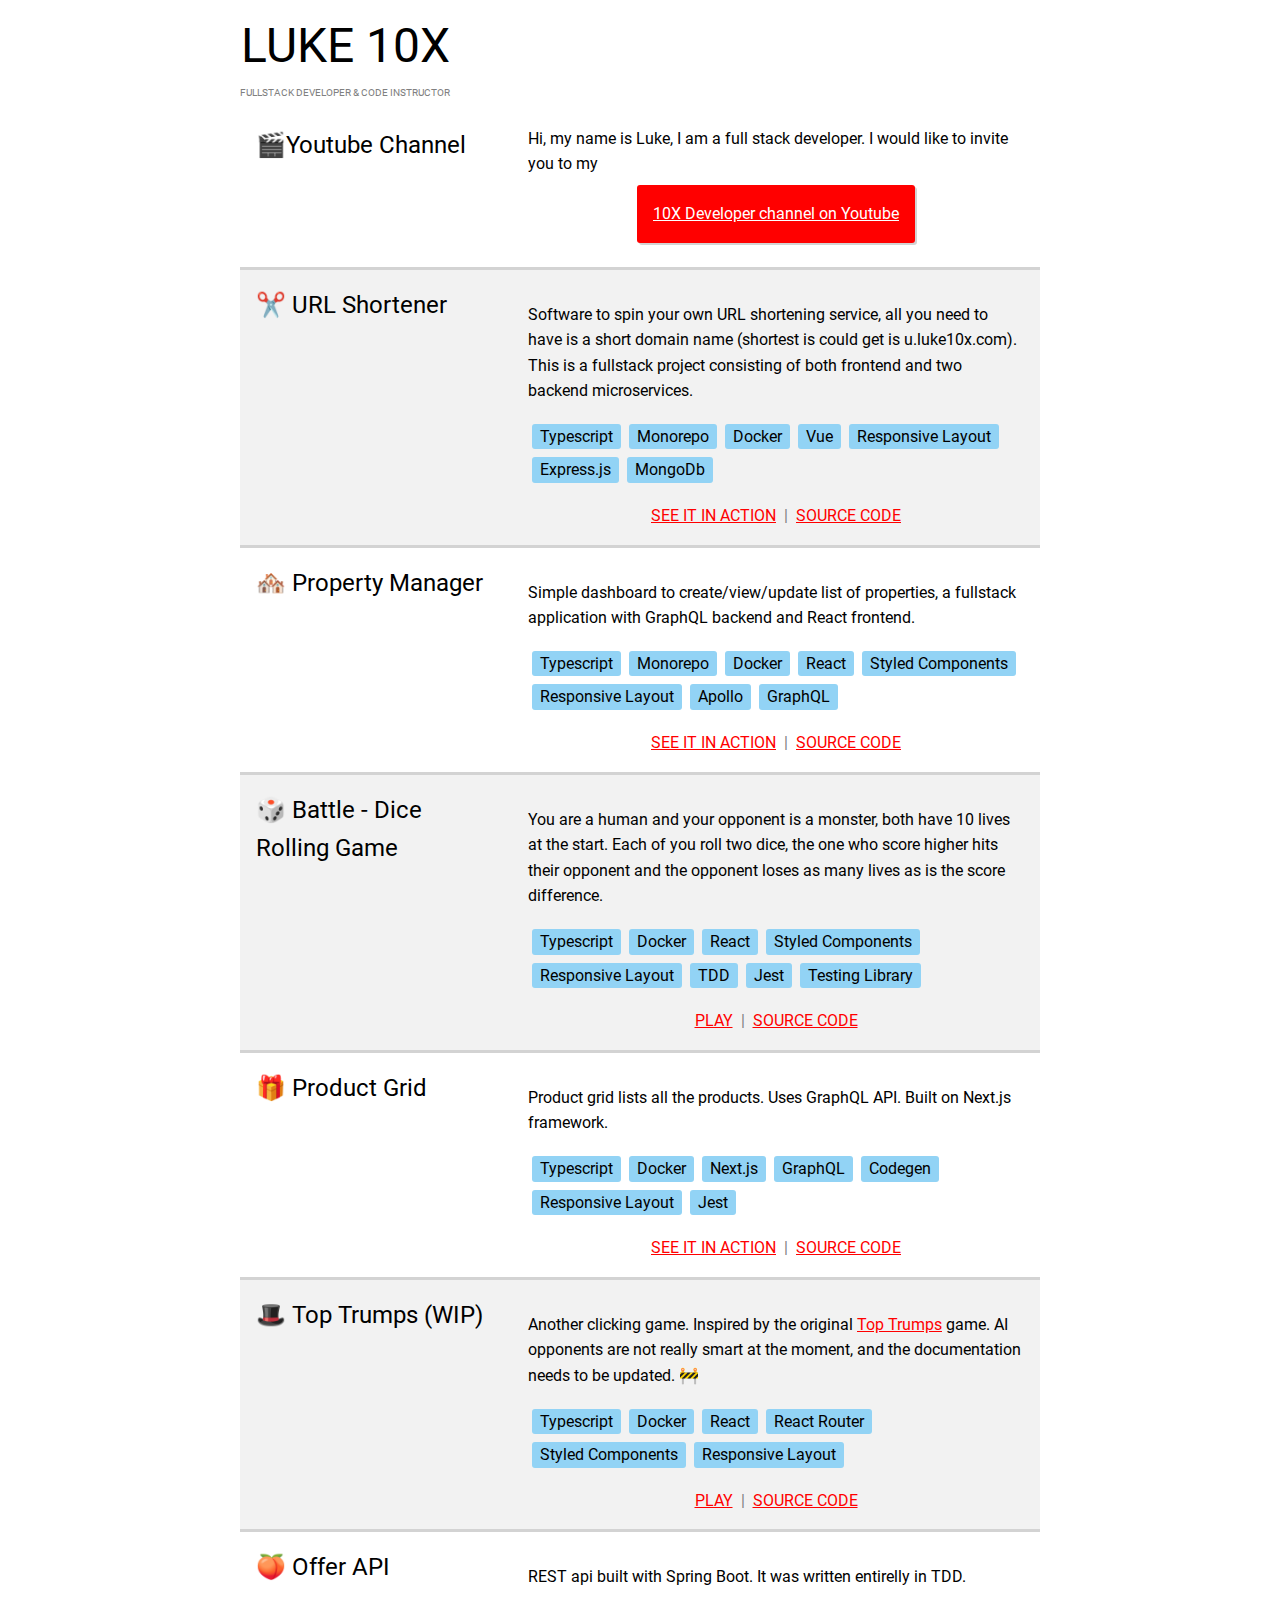
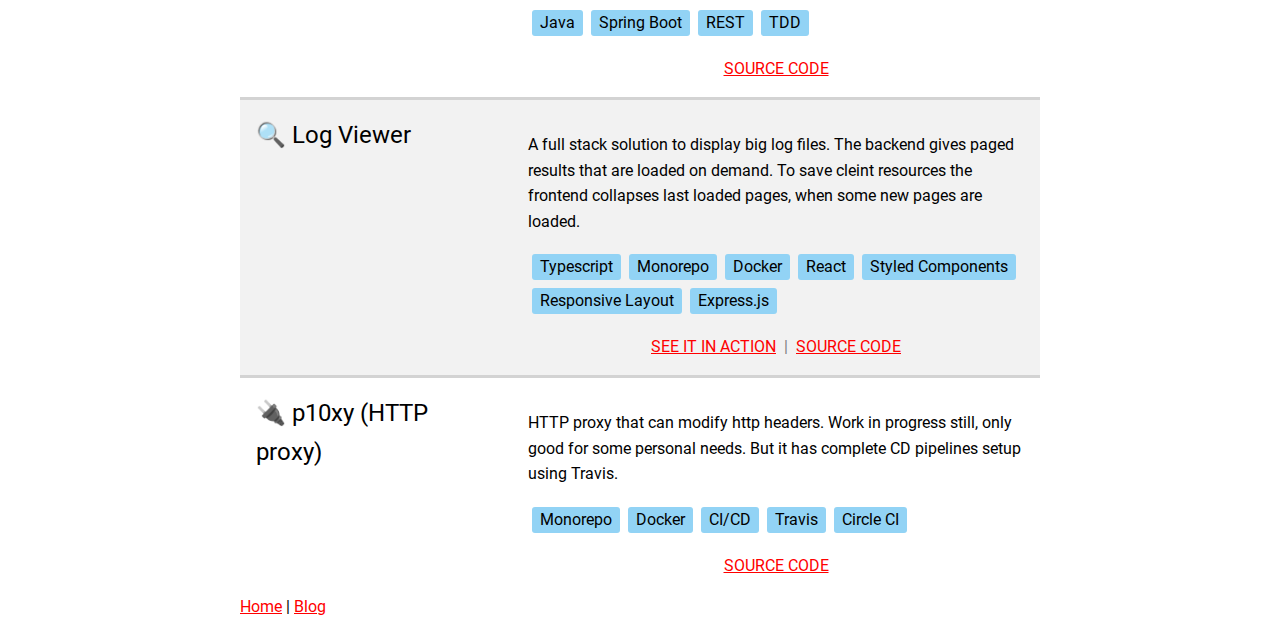
<file: index.html>
<!DOCTYPE html><html lang="en"><head><meta charSet="utf-8"/><meta http-equiv="x-ua-compatible" content="ie=edge"/><meta name="viewport" content="width=device-width, initial-scale=1, shrink-to-fit=no"/><style data-href="/styles.0339cedbd83b75940c4f.css" id="gatsby-global-css">@font-face{font-family:CustomFont;src:url(/static/Roboto-Regular-11eabca2251325cfc5589c9c6fb57b46.ttf)}*{font-family:CustomFont,Arial,sans-serif;font-weight:400;font-style:normal;line-height:1.6}body,html{text-size-adjust:none;-webkit-text-size-adjust:none;-moz-text-size-adjust:none;-ms-text-size-adjust:none}a{color:red}.links a{text-transform:uppercase}ul.tags{padding:0;list-style-type:none}ul.tags li{display:inline-block;background:#92d3f5;padding:0 .5rem;margin:.25rem;border-radius:3px}.markdown pre{overflow:scroll;background:#d3d3d3;border-left:4px solid red;padding:1em .5em}.markdown code{font-family:Fira Mono,DejaVu Sans Mono,Menlo,Consolas,Liberation Mono,Monaco,Lucida Console,monospace}</style><meta name="generator" content="Gatsby 2.32.3"/><title data-react-helmet="true">Home | Luke 10X</title><meta data-react-helmet="true" name="description" content="Full Stack Developer and Code Instructor"/><meta data-react-helmet="true" property="og:title" content="Home"/><meta data-react-helmet="true" property="og:description" content="Full Stack Developer and Code Instructor"/><meta data-react-helmet="true" property="og:type" content="website"/><meta data-react-helmet="true" property="og:url"/><meta data-react-helmet="true" property="og:image" content="/static/luke10x-8337dd5c233795156edb2256299abd21.png"/><meta data-react-helmet="true" name="twitter:card" content="summary"/><meta data-react-helmet="true" name="twitter:creator" content="@realLuke10X"/><meta data-react-helmet="true" name="twitter:title" content="Home"/><meta data-react-helmet="true" name="twitter:description" content="Full Stack Developer and Code Instructor"/><meta data-react-helmet="true" name="og:site_name" content="Home"/><meta data-react-helmet="true" name="twitter:image:alt" content="Home"/><meta data-react-helmet="true" name="fb:app_id" content="your_app_id"/><meta data-react-helmet="true" name="twitter:site" content="@website-username"/><link as="script" rel="preload" href="/webpack-runtime-bf56b49f2b5527a85341.js"/><link as="script" rel="preload" href="/framework-5e01c8af6b1735c9eaa3.js"/><link as="script" rel="preload" href="/app-da0fe1086453c5492255.js"/><link as="script" rel="preload" href="/styles-e9d24b1846c7d6eb9685.js"/><link as="script" rel="preload" href="/commons-cf5582d3bd626988a1c0.js"/><link as="script" rel="preload" href="/component---src-pages-index-js-70f9e8f0d8a210722d88.js"/><link as="fetch" rel="preload" href="/page-data/index/page-data.json" crossorigin="anonymous"/><link as="fetch" rel="preload" href="/page-data/sq/d/3390775114.json" crossorigin="anonymous"/><link as="fetch" rel="preload" href="/page-data/sq/d/3649515864.json" crossorigin="anonymous"/><link as="fetch" rel="preload" href="/page-data/sq/d/63159454.json" crossorigin="anonymous"/><link as="fetch" rel="preload" href="/page-data/app-data.json" crossorigin="anonymous"/></head><body><div id="___gatsby"><div style="outline:none" tabindex="-1" id="gatsby-focus-wrapper"><div class="sc-gsTCUz bhdLno"><header class="sc-bdfBwQ cIKpxU"><div class="titles"><h1>LUKE 10X</h1><h3>Fullstack developer &amp; code instructor</h3></div></header><div class="sections"><div class="sc-hKgILt gTLZXx"><div><div class="title"><span role="img" aria-label="youtube">🎬</span>Youtube Channel</div><div class="description">Hi, my name is Luke, I am a full stack developer. I would like to invite you to my<br/><div class="sc-dlfnbm bcaJjD"><a class="button" href="https://www.youtube.com/channel/UCs_0IjH05wHXhmk12RyWxeQ" target="_blank" rel="noreferrer">10X Developer channel on Youtube</a></div></div></div></div><div class="sc-hKgILt gTLZXx"><div><div class="title">✂️<!-- --> <!-- -->URL Shortener</div><div class="description"><div><p>Software to spin your own URL shortening service, all you need to have is a short domain name (shortest is could get is u.luke10x.com). This is a fullstack project consisting of both frontend and two backend microservices.</p></div><ul class="tags"><li>Typescript</li><li>Monorepo</li><li>Docker</li><li>Vue</li><li>Responsive Layout</li><li>Express.js</li><li>MongoDb</li></ul><div class="links"><a href="https://shortnor.herokuapp.com/" target="_blank">See it in action</a><a href="https://github.com/luke10x/urlshortnr" target="_blank">Source code</a></div></div></div></div><div class="sc-hKgILt gTLZXx"><div><div class="title">🏘️<!-- --> <!-- -->Property Manager</div><div class="description"><div><p>Simple dashboard to create/view/update list of properties,
a fullstack application with GraphQL backend and React frontend.</p></div><ul class="tags"><li>Typescript</li><li>Monorepo</li><li>Docker</li><li>React</li><li>Styled Components</li><li>Responsive Layout</li><li>Apollo</li><li>GraphQL</li></ul><div class="links"><a href="https://prop-front.herokuapp.com" target="_blank">See it in action</a><a href="https://github.com/luke10x/property-manager" target="_blank">Source code</a></div></div></div></div><div class="sc-hKgILt gTLZXx"><div><div class="title">🎲<!-- --> <!-- -->Battle - Dice Rolling Game</div><div class="description"><div><p>You are a human and your opponent is a monster, both have 10 lives at the start. Each of you roll two dice, the one who score higher hits their opponent and the opponent loses as many lives as is the score difference.</p></div><ul class="tags"><li>Typescript</li><li>Docker</li><li>React</li><li>Styled Components</li><li>Responsive Layout</li><li>TDD</li><li>Jest</li><li>Testing Library</li></ul><div class="links"><a href="https://hidden-taiga-69915.herokuapp.com/" target="_blank">Play</a><a href="https://github.com/luke10x/battle" target="_blank">Source Code</a></div></div></div></div><div class="sc-hKgILt gTLZXx"><div><div class="title">🎁<!-- --> <!-- -->Product Grid</div><div class="description"><div><p>Product grid lists all the products. Uses GraphQL API. Built on Next.js framework.</p></div><ul class="tags"><li>Typescript</li><li>Docker</li><li>Next.js</li><li>GraphQL</li><li>Codegen</li><li>Responsive Layout</li><li>Jest</li></ul><div class="links"><a href="https://prod-grid.herokuapp.com/" target="_blank">See it in action</a><a href="https://github.com/luke10x/product-grid" target="_blank">Source code</a></div></div></div></div><div class="sc-hKgILt gTLZXx"><div><div class="title">🎩<!-- --> <!-- -->Top Trumps (WIP)</div><div class="description"><div><p>Another clicking game. Inspired by the original
<a href="https://en.wikipedia.org/wiki/Top_Trumps" target="_blank" >Top Trumps</a>
game.
AI opponents are not really smart at the moment,
and the documentation needs to be updated. 🚧</p></div><ul class="tags"><li>Typescript</li><li>Docker</li><li>React</li><li>React Router</li><li>Styled Components</li><li>Responsive Layout</li></ul><div class="links"><a href="https://www.luke10x.dev/toptrumps/" target="_blank">Play</a><a href="https://github.com/luke10x/toptrumps" target="_blank">Source code</a></div></div></div></div><div class="sc-hKgILt gTLZXx"><div><div class="title">🍑<!-- --> <!-- -->Offer API</div><div class="description"><div><p>REST api built with Spring Boot. It was written entirelly in TDD.</p></div><ul class="tags"><li>Java</li><li>Spring Boot</li><li>REST</li><li>TDD</li></ul><div class="links"><a href="https://github.com/luke10x/offer-api" target="_blank">Source code</a></div></div></div></div><div class="sc-hKgILt gTLZXx"><div><div class="title">🔍<!-- --> <!-- -->Log Viewer</div><div class="description"><div><p>A full stack solution to display big log files. The backend gives paged results that are loaded on demand. To save cleint resources the frontend collapses last loaded pages, when some new pages are loaded.</p></div><ul class="tags"><li>Typescript</li><li>Monorepo</li><li>Docker</li><li>React</li><li>Styled Components</li><li>Responsive Layout</li><li>Express.js</li></ul><div class="links"><a href="https://lvfront.herokuapp.com/" target="_blank">See it in action</a><a href="https://github.com/luke10x/logviewer" target="_blank">Source code</a></div></div></div></div><div class="sc-hKgILt gTLZXx"><div><div class="title">🔌<!-- --> <!-- --> p10xy (HTTP proxy)</div><div class="description"><div><p>HTTP proxy that can modify http headers. Work in progress still, only good for some personal needs. But it has complete CD pipelines setup using Travis.</p></div><ul class="tags"><li>Monorepo</li><li>Docker</li><li>CI/CD</li><li>Travis</li><li>Circle CI</li></ul><div class="links"><a href="https://github.com/luke10x/p10xy" target="_blank">Source code</a></div></div></div></div></div><footer><a aria-current="page" class="" href="/">Home</a> | <a href="/blog">Blog</a></footer></div></div><div id="gatsby-announcer" style="position:absolute;top:0;width:1px;height:1px;padding:0;overflow:hidden;clip:rect(0, 0, 0, 0);white-space:nowrap;border:0" aria-live="assertive" aria-atomic="true"></div></div><script id="gatsby-script-loader">/*<![CDATA[*/window.pagePath="/";/*]]>*/</script><script id="gatsby-chunk-mapping">/*<![CDATA[*/window.___chunkMapping={"polyfill":["/polyfill-e4957c11759bdfc149d9.js"],"app":["/app-da0fe1086453c5492255.js"],"component---src-pages-blog-js":["/component---src-pages-blog-js-bd586f0f8586ded14ba4.js"],"component---src-pages-index-js":["/component---src-pages-index-js-70f9e8f0d8a210722d88.js"],"component---src-templates-blog-template-js":["/component---src-templates-blog-template-js-93f31a22bdab1b484673.js"]};/*]]>*/</script><script src="/polyfill-e4957c11759bdfc149d9.js" nomodule=""></script><script src="/component---src-pages-index-js-70f9e8f0d8a210722d88.js" async=""></script><script src="/commons-cf5582d3bd626988a1c0.js" async=""></script><script src="/styles-e9d24b1846c7d6eb9685.js" async=""></script><script src="/app-da0fe1086453c5492255.js" async=""></script><script src="/framework-5e01c8af6b1735c9eaa3.js" async=""></script><script src="/webpack-runtime-bf56b49f2b5527a85341.js" async=""></script></body></html>
</file>
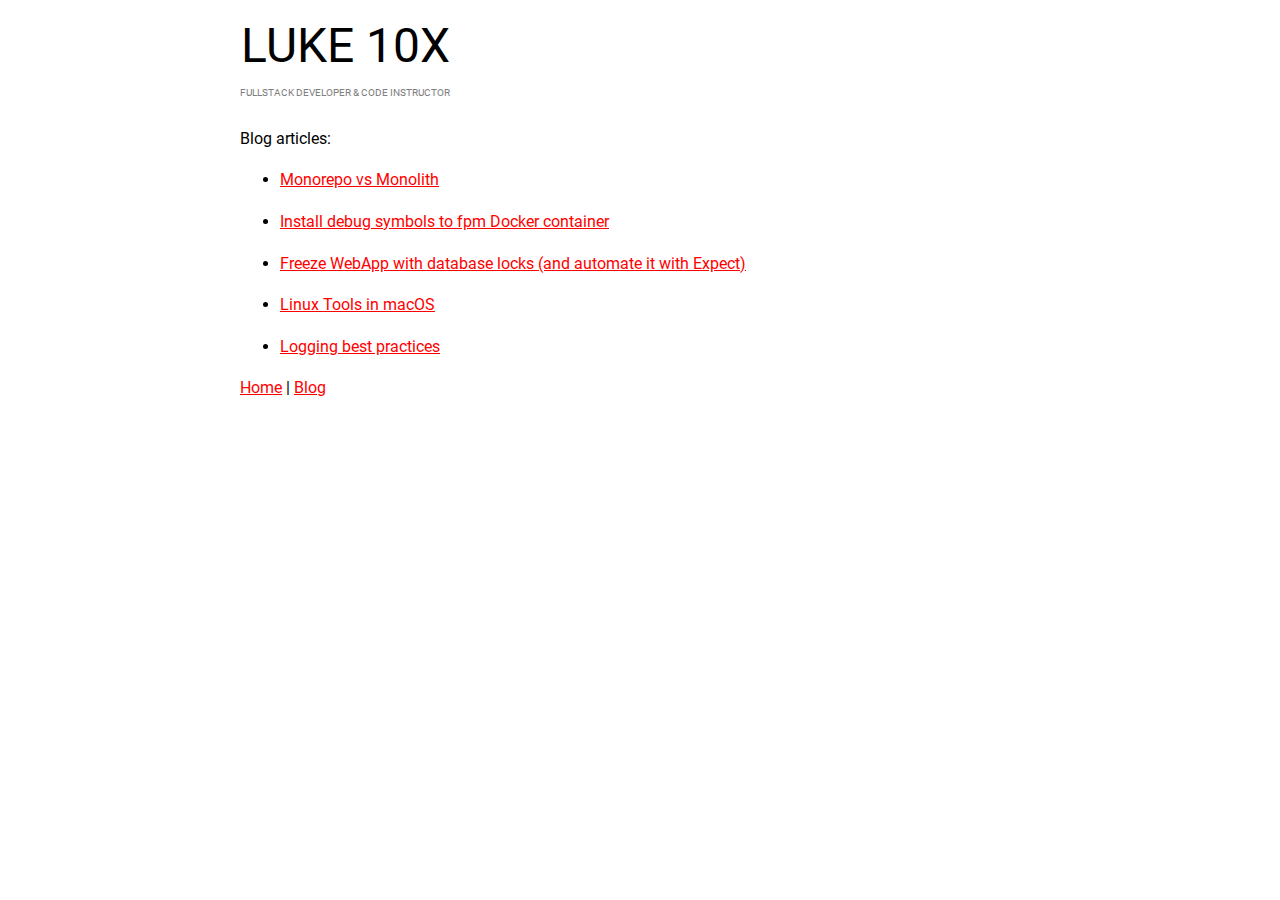
<file: blog/index.html>
<!DOCTYPE html><html lang="en"><head><meta charSet="utf-8"/><meta http-equiv="x-ua-compatible" content="ie=edge"/><meta name="viewport" content="width=device-width, initial-scale=1, shrink-to-fit=no"/><style data-href="/styles.0339cedbd83b75940c4f.css" id="gatsby-global-css">@font-face{font-family:CustomFont;src:url(/static/Roboto-Regular-11eabca2251325cfc5589c9c6fb57b46.ttf)}*{font-family:CustomFont,Arial,sans-serif;font-weight:400;font-style:normal;line-height:1.6}body,html{text-size-adjust:none;-webkit-text-size-adjust:none;-moz-text-size-adjust:none;-ms-text-size-adjust:none}a{color:red}.links a{text-transform:uppercase}ul.tags{padding:0;list-style-type:none}ul.tags li{display:inline-block;background:#92d3f5;padding:0 .5rem;margin:.25rem;border-radius:3px}.markdown pre{overflow:scroll;background:#d3d3d3;border-left:4px solid red;padding:1em .5em}.markdown code{font-family:Fira Mono,DejaVu Sans Mono,Menlo,Consolas,Liberation Mono,Monaco,Lucida Console,monospace}</style><meta name="generator" content="Gatsby 2.32.3"/><title data-react-helmet="true">Blog | Luke 10X</title><meta data-react-helmet="true" name="description" content="Full Stack Developer and Code Instructor"/><meta data-react-helmet="true" property="og:title" content="Blog"/><meta data-react-helmet="true" property="og:description" content="Full Stack Developer and Code Instructor"/><meta data-react-helmet="true" property="og:type" content="website"/><meta data-react-helmet="true" property="og:url"/><meta data-react-helmet="true" property="og:image" content="/static/luke10x-8337dd5c233795156edb2256299abd21.png"/><meta data-react-helmet="true" name="twitter:card" content="summary"/><meta data-react-helmet="true" name="twitter:creator" content="@realLuke10X"/><meta data-react-helmet="true" name="twitter:title" content="Blog"/><meta data-react-helmet="true" name="twitter:description" content="Full Stack Developer and Code Instructor"/><meta data-react-helmet="true" name="og:site_name" content="Blog"/><meta data-react-helmet="true" name="twitter:image:alt" content="Blog"/><meta data-react-helmet="true" name="fb:app_id" content="your_app_id"/><meta data-react-helmet="true" name="twitter:site" content="@website-username"/><link as="script" rel="preload" href="/webpack-runtime-bf56b49f2b5527a85341.js"/><link as="script" rel="preload" href="/framework-5e01c8af6b1735c9eaa3.js"/><link as="script" rel="preload" href="/app-da0fe1086453c5492255.js"/><link as="script" rel="preload" href="/styles-e9d24b1846c7d6eb9685.js"/><link as="script" rel="preload" href="/commons-cf5582d3bd626988a1c0.js"/><link as="script" rel="preload" href="/component---src-pages-blog-js-bd586f0f8586ded14ba4.js"/><link as="fetch" rel="preload" href="/page-data/blog/page-data.json" crossorigin="anonymous"/><link as="fetch" rel="preload" href="/page-data/sq/d/3649515864.json" crossorigin="anonymous"/><link as="fetch" rel="preload" href="/page-data/sq/d/63159454.json" crossorigin="anonymous"/><link as="fetch" rel="preload" href="/page-data/sq/d/849153735.json" crossorigin="anonymous"/><link as="fetch" rel="preload" href="/page-data/app-data.json" crossorigin="anonymous"/></head><body><div id="___gatsby"><div style="outline:none" tabindex="-1" id="gatsby-focus-wrapper"><div class="sc-gsTCUz bhdLno"><header class="sc-bdfBwQ cIKpxU"><div class="titles"><h1>LUKE 10X</h1><h3>Fullstack developer &amp; code instructor</h3></div></header><p>Blog articles:<ul><li><a href="/blog/monorepo-vs-monolith">Monorepo vs Monolith</a></li></ul><ul><li><a href="/blog/install-debug-symbols-to-php-fpm-docker-container">Install debug symbols to fpm Docker container</a></li></ul><ul><li><a href="/blog/freeze-with-database-locks-using-expect">Freeze WebApp with database locks (and automate it with Expect)</a></li></ul><ul><li><a href="/blog/linux-tools-in-macos">Linux Tools in macOS</a></li></ul><ul><li><a href="/blog/logging-best-practices">Logging best practices</a></li></ul></p><footer><a href="/">Home</a> | <a href="/blog">Blog</a></footer></div></div><div id="gatsby-announcer" style="position:absolute;top:0;width:1px;height:1px;padding:0;overflow:hidden;clip:rect(0, 0, 0, 0);white-space:nowrap;border:0" aria-live="assertive" aria-atomic="true"></div></div><script id="gatsby-script-loader">/*<![CDATA[*/window.pagePath="/blog/";/*]]>*/</script><script id="gatsby-chunk-mapping">/*<![CDATA[*/window.___chunkMapping={"polyfill":["/polyfill-e4957c11759bdfc149d9.js"],"app":["/app-da0fe1086453c5492255.js"],"component---src-pages-blog-js":["/component---src-pages-blog-js-bd586f0f8586ded14ba4.js"],"component---src-pages-index-js":["/component---src-pages-index-js-70f9e8f0d8a210722d88.js"],"component---src-templates-blog-template-js":["/component---src-templates-blog-template-js-93f31a22bdab1b484673.js"]};/*]]>*/</script><script src="/polyfill-e4957c11759bdfc149d9.js" nomodule=""></script><script src="/component---src-pages-blog-js-bd586f0f8586ded14ba4.js" async=""></script><script src="/commons-cf5582d3bd626988a1c0.js" async=""></script><script src="/styles-e9d24b1846c7d6eb9685.js" async=""></script><script src="/app-da0fe1086453c5492255.js" async=""></script><script src="/framework-5e01c8af6b1735c9eaa3.js" async=""></script><script src="/webpack-runtime-bf56b49f2b5527a85341.js" async=""></script></body></html>
</file>
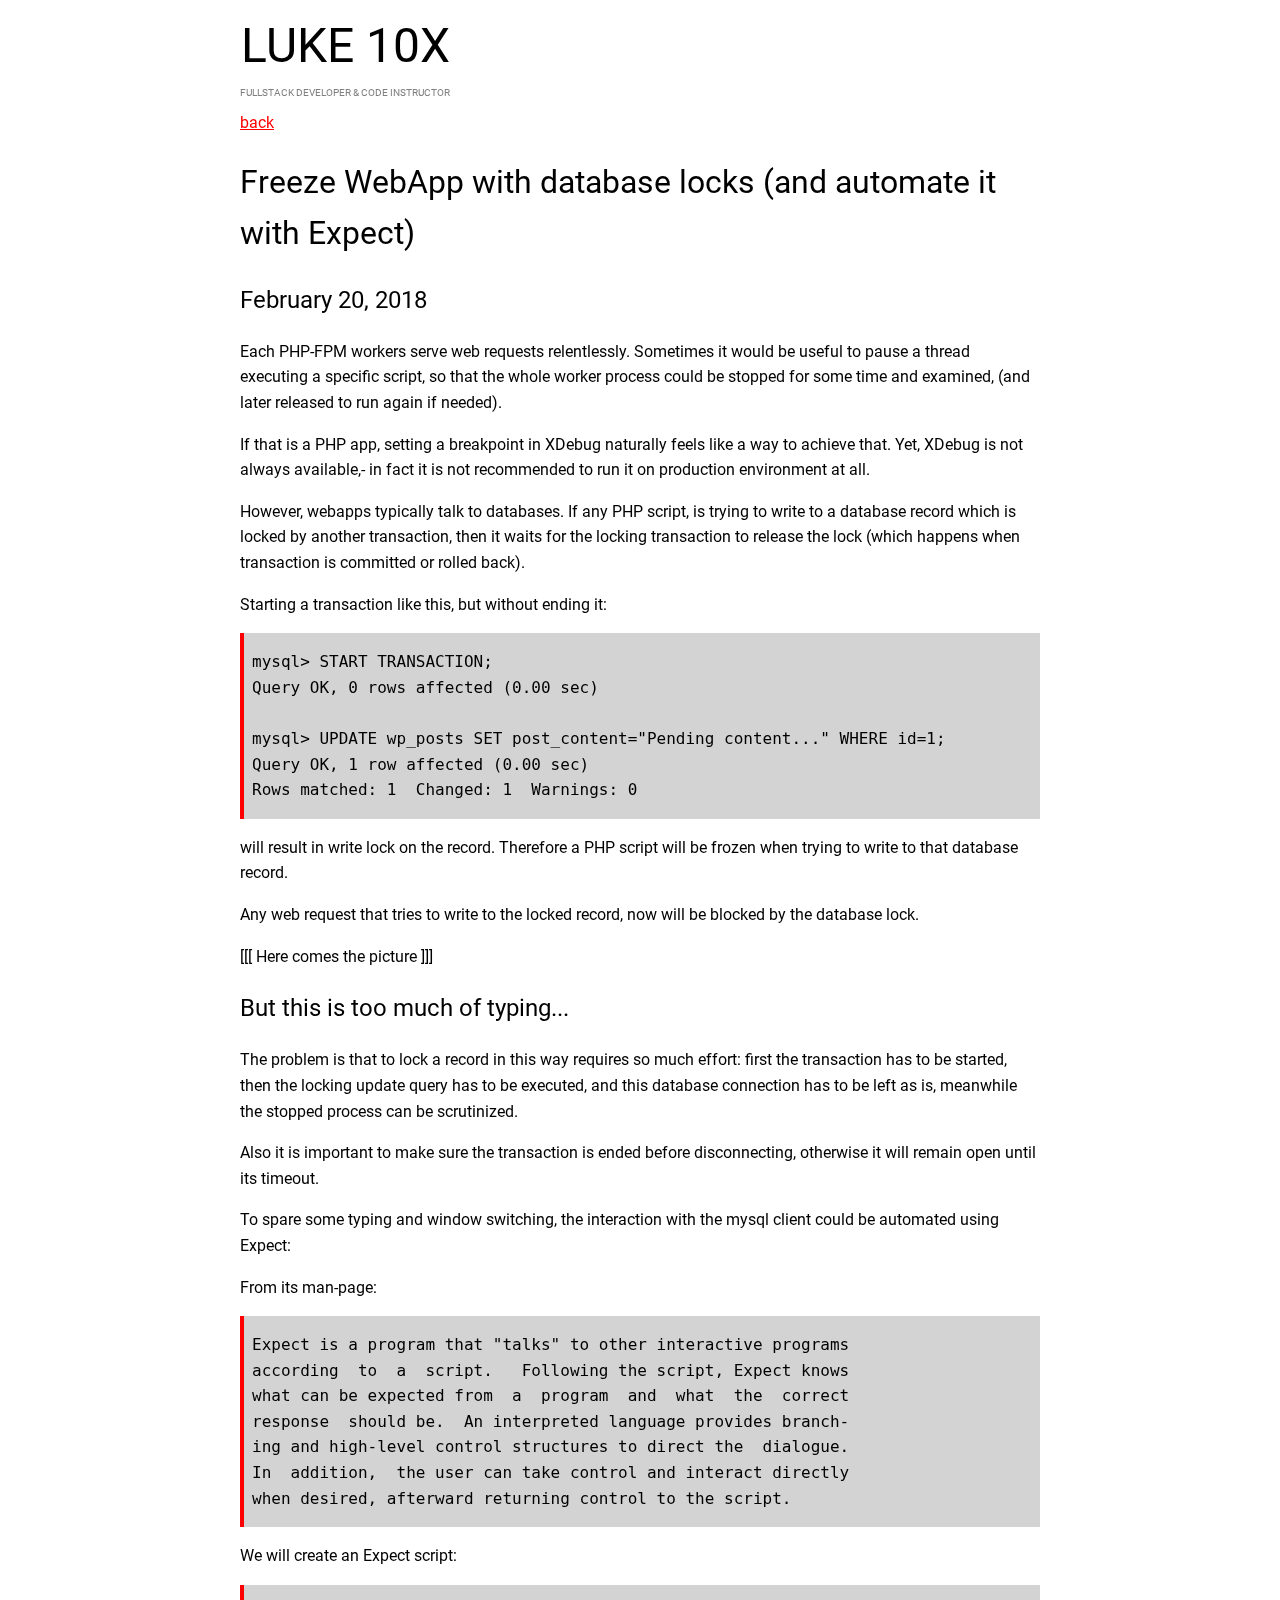
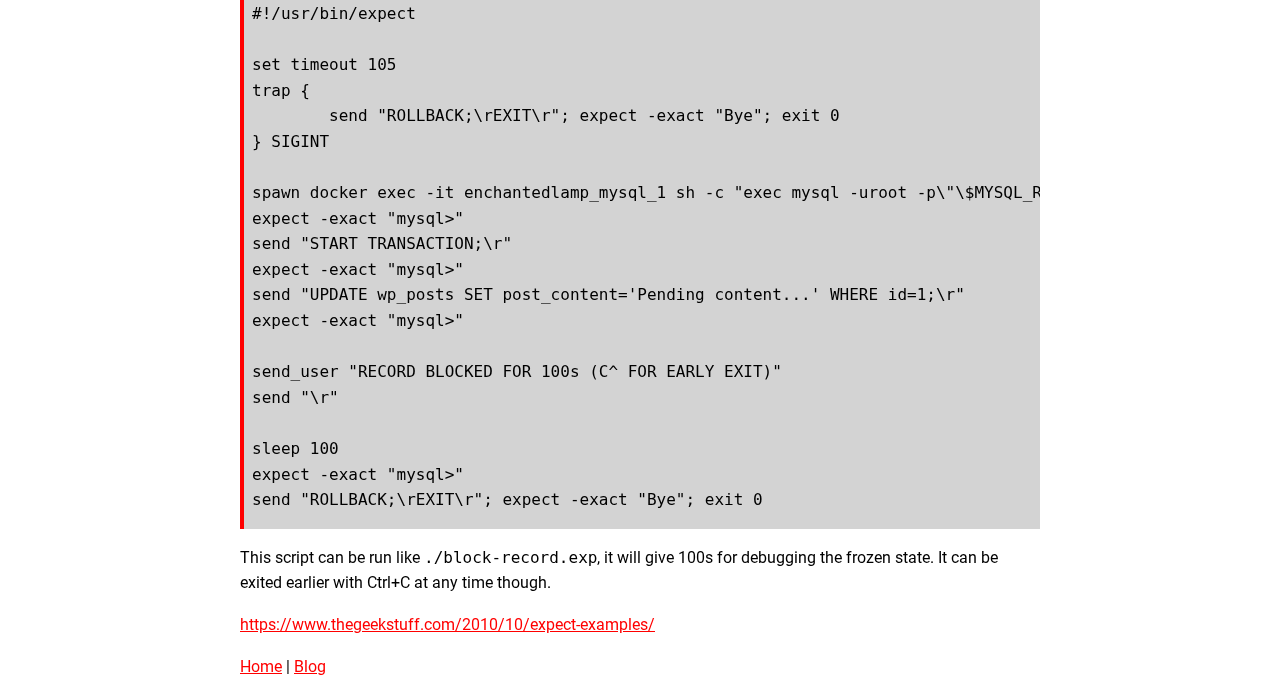
<file: blog/freeze-with-database-locks-using-expect/index.html>
<!DOCTYPE html><html lang="en"><head><meta charSet="utf-8"/><meta http-equiv="x-ua-compatible" content="ie=edge"/><meta name="viewport" content="width=device-width, initial-scale=1, shrink-to-fit=no"/><style data-href="/styles.0339cedbd83b75940c4f.css" id="gatsby-global-css">@font-face{font-family:CustomFont;src:url(/static/Roboto-Regular-11eabca2251325cfc5589c9c6fb57b46.ttf)}*{font-family:CustomFont,Arial,sans-serif;font-weight:400;font-style:normal;line-height:1.6}body,html{text-size-adjust:none;-webkit-text-size-adjust:none;-moz-text-size-adjust:none;-ms-text-size-adjust:none}a{color:red}.links a{text-transform:uppercase}ul.tags{padding:0;list-style-type:none}ul.tags li{display:inline-block;background:#92d3f5;padding:0 .5rem;margin:.25rem;border-radius:3px}.markdown pre{overflow:scroll;background:#d3d3d3;border-left:4px solid red;padding:1em .5em}.markdown code{font-family:Fira Mono,DejaVu Sans Mono,Menlo,Consolas,Liberation Mono,Monaco,Lucida Console,monospace}</style><meta name="generator" content="Gatsby 2.32.3"/><title data-react-helmet="true">Freeze WebApp with database locks (and automate it with Expect) | Luke 10X</title><meta data-react-helmet="true" name="description" content="Full Stack Developer and Code Instructor"/><meta data-react-helmet="true" property="og:title" content="Freeze WebApp with database locks (and automate it with Expect)"/><meta data-react-helmet="true" property="og:description" content="Full Stack Developer and Code Instructor"/><meta data-react-helmet="true" property="og:type" content="website"/><meta data-react-helmet="true" property="og:url"/><meta data-react-helmet="true" property="og:image" content="/static/luke10x-8337dd5c233795156edb2256299abd21.png"/><meta data-react-helmet="true" name="twitter:card" content="summary"/><meta data-react-helmet="true" name="twitter:creator" content="@realLuke10X"/><meta data-react-helmet="true" name="twitter:title" content="Freeze WebApp with database locks (and automate it with Expect)"/><meta data-react-helmet="true" name="twitter:description" content="Full Stack Developer and Code Instructor"/><meta data-react-helmet="true" name="og:site_name" content="Freeze WebApp with database locks (and automate it with Expect)"/><meta data-react-helmet="true" name="twitter:image:alt" content="Freeze WebApp with database locks (and automate it with Expect)"/><meta data-react-helmet="true" name="fb:app_id" content="your_app_id"/><meta data-react-helmet="true" name="twitter:site" content="@website-username"/><link as="script" rel="preload" href="/webpack-runtime-bf56b49f2b5527a85341.js"/><link as="script" rel="preload" href="/framework-5e01c8af6b1735c9eaa3.js"/><link as="script" rel="preload" href="/app-da0fe1086453c5492255.js"/><link as="script" rel="preload" href="/styles-e9d24b1846c7d6eb9685.js"/><link as="script" rel="preload" href="/commons-cf5582d3bd626988a1c0.js"/><link as="script" rel="preload" href="/component---src-templates-blog-template-js-93f31a22bdab1b484673.js"/><link as="fetch" rel="preload" href="/page-data/blog/freeze-with-database-locks-using-expect/page-data.json" crossorigin="anonymous"/><link as="fetch" rel="preload" href="/page-data/sq/d/3649515864.json" crossorigin="anonymous"/><link as="fetch" rel="preload" href="/page-data/sq/d/63159454.json" crossorigin="anonymous"/><link as="fetch" rel="preload" href="/page-data/app-data.json" crossorigin="anonymous"/></head><body><div id="___gatsby"><div style="outline:none" tabindex="-1" id="gatsby-focus-wrapper"><div class="sc-gsTCUz bhdLno"><header class="sc-bdfBwQ cIKpxU"><div class="titles"><h1>LUKE 10X</h1><h3>Fullstack developer &amp; code instructor</h3></div></header><a href="/blog">back</a><div class="blog-post-container"><div class="blog-post"><h1>Freeze WebApp with database locks (and automate it with Expect)</h1><h2>February 20, 2018</h2><div class="markdown blog-post-content"><p>Each PHP-FPM workers serve web requests relentlessly.
Sometimes it would be useful to pause a thread executing a
specific script, so that the whole worker process could be
stopped for some time and examined, (and later released to run again if needed).</p>
<p>If that is a PHP app, setting a breakpoint in XDebug naturally
feels like a way to achieve that. Yet, XDebug is not always available,-
in fact it is not recommended to run it on production
environment at all.</p>
<p>However, webapps typically talk to databases. If any PHP script,
is trying to write to a database record which is locked by another transaction,
then it waits for the locking transaction to release the lock
(which happens when transaction is committed or rolled back).</p>
<p>Starting a transaction like this, but without ending it:</p>
<pre><code>mysql> START TRANSACTION;
Query OK, 0 rows affected (0.00 sec)

mysql> UPDATE wp_posts SET post_content="Pending content..." WHERE id=1;
Query OK, 1 row affected (0.00 sec)
Rows matched: 1  Changed: 1  Warnings: 0 
</code></pre>
<p>will result in write lock on the record. Therefore a PHP script
will be frozen when trying to write to that database record.</p>
<p>Any web request that tries to write to the locked record,
now will be blocked by the database lock.</p>
<p>[[[ Here comes the picture ]]]</p>
<h2>But this is too much of typing...</h2>
<p>The problem is that to lock a record in this way requires so much effort:
first the transaction has to be started,
then the locking update query has to be executed,
and this database connection has to be left as is,
meanwhile the stopped process can be scrutinized.</p>
<p>Also it is important to make sure the transaction is ended before disconnecting,
otherwise it will remain open until its timeout.</p>
<p>To spare some typing and window switching,
the interaction with the mysql client could be automated using Expect:</p>
<p>From its man-page:</p>
<pre><code>Expect is a program that "talks" to other interactive programs
according  to  a  script.   Following the script, Expect knows
what can be expected from  a  program  and  what  the  correct
response  should be.  An interpreted language provides branch‐
ing and high-level control structures to direct the  dialogue.
In  addition,  the user can take control and interact directly
when desired, afterward returning control to the script.
</code></pre>
<p>We will create an Expect script:</p>
<pre><code>#!/usr/bin/expect

set timeout 105
trap {
        send "ROLLBACK;\rEXIT\r"; expect -exact "Bye"; exit 0
} SIGINT

spawn docker exec -it enchantedlamp_mysql_1 sh -c "exec mysql -uroot -p\"\$MYSQL_ROOT_PASSWORD\" wordpress"
expect -exact "mysql>"
send "START TRANSACTION;\r"
expect -exact "mysql>"
send "UPDATE wp_posts SET post_content='Pending content...' WHERE id=1;\r"
expect -exact "mysql>"

send_user "RECORD BLOCKED FOR 100s (C^ FOR EARLY EXIT)"
send "\r"

sleep 100
expect -exact "mysql>"
send "ROLLBACK;\rEXIT\r"; expect -exact "Bye"; exit 0
</code></pre>
<p>This script can be run like <code>./block-record.exp</code>,
it will give 100s for debugging the frozen state.
It can be exited earlier with Ctrl+C at any time though.</p>
<p><a href="https://www.thegeekstuff.com/2010/10/expect-examples/">https://www.thegeekstuff.com/2010/10/expect-examples/</a></p></div></div></div><footer><a href="/">Home</a> | <a href="/blog">Blog</a></footer></div></div><div id="gatsby-announcer" style="position:absolute;top:0;width:1px;height:1px;padding:0;overflow:hidden;clip:rect(0, 0, 0, 0);white-space:nowrap;border:0" aria-live="assertive" aria-atomic="true"></div></div><script id="gatsby-script-loader">/*<![CDATA[*/window.pagePath="/blog/freeze-with-database-locks-using-expect";/*]]>*/</script><script id="gatsby-chunk-mapping">/*<![CDATA[*/window.___chunkMapping={"polyfill":["/polyfill-e4957c11759bdfc149d9.js"],"app":["/app-da0fe1086453c5492255.js"],"component---src-pages-blog-js":["/component---src-pages-blog-js-bd586f0f8586ded14ba4.js"],"component---src-pages-index-js":["/component---src-pages-index-js-70f9e8f0d8a210722d88.js"],"component---src-templates-blog-template-js":["/component---src-templates-blog-template-js-93f31a22bdab1b484673.js"]};/*]]>*/</script><script src="/polyfill-e4957c11759bdfc149d9.js" nomodule=""></script><script src="/component---src-templates-blog-template-js-93f31a22bdab1b484673.js" async=""></script><script src="/commons-cf5582d3bd626988a1c0.js" async=""></script><script src="/styles-e9d24b1846c7d6eb9685.js" async=""></script><script src="/app-da0fe1086453c5492255.js" async=""></script><script src="/framework-5e01c8af6b1735c9eaa3.js" async=""></script><script src="/webpack-runtime-bf56b49f2b5527a85341.js" async=""></script></body></html>
</file>
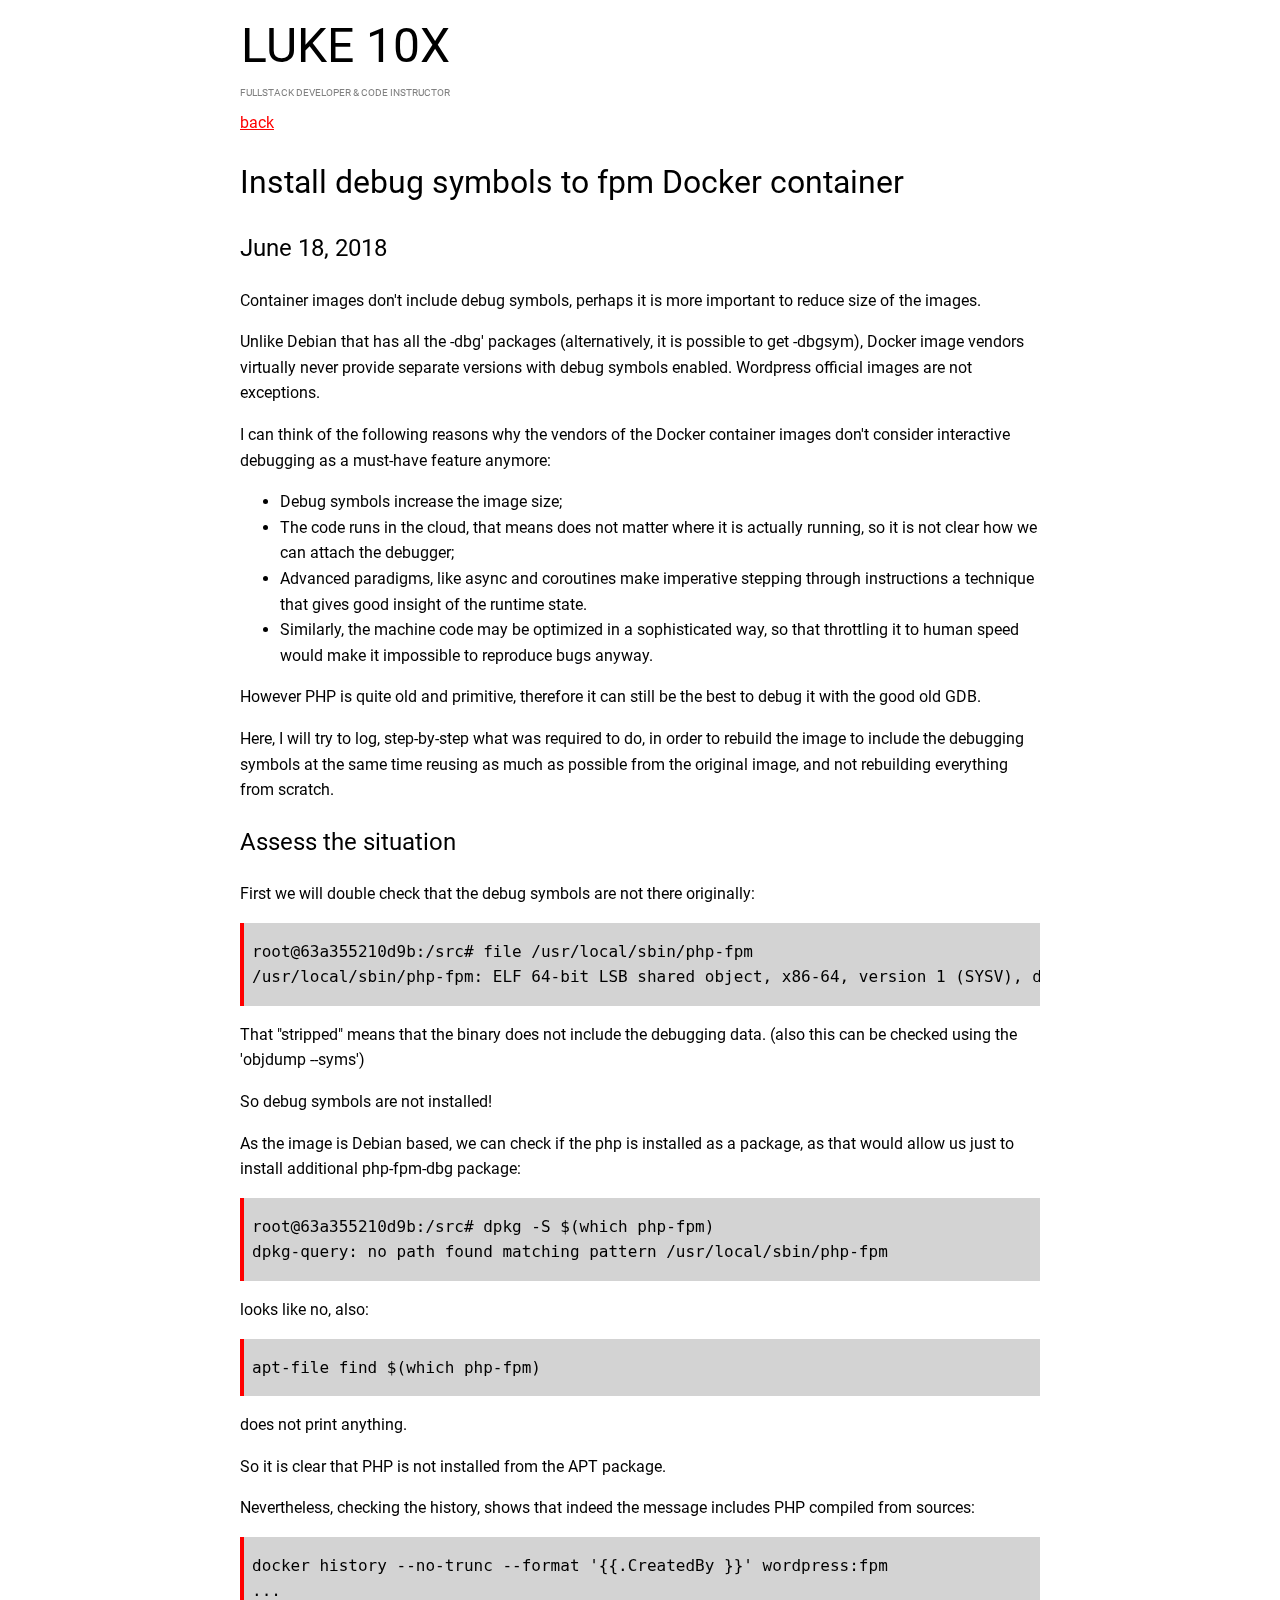
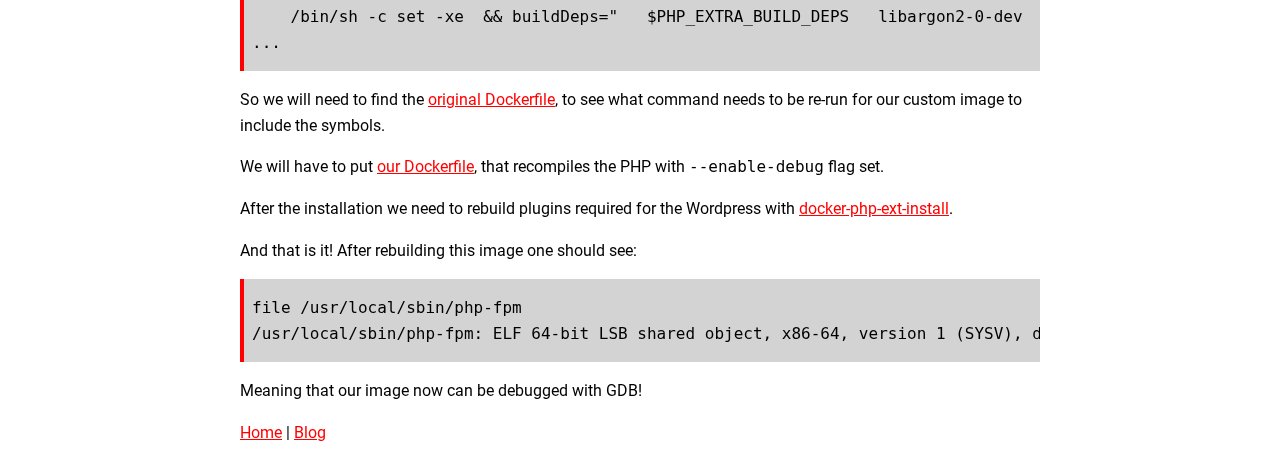
<file: blog/install-debug-symbols-to-php-fpm-docker-container/index.html>
<!DOCTYPE html><html lang="en"><head><meta charSet="utf-8"/><meta http-equiv="x-ua-compatible" content="ie=edge"/><meta name="viewport" content="width=device-width, initial-scale=1, shrink-to-fit=no"/><style data-href="/styles.0339cedbd83b75940c4f.css" id="gatsby-global-css">@font-face{font-family:CustomFont;src:url(/static/Roboto-Regular-11eabca2251325cfc5589c9c6fb57b46.ttf)}*{font-family:CustomFont,Arial,sans-serif;font-weight:400;font-style:normal;line-height:1.6}body,html{text-size-adjust:none;-webkit-text-size-adjust:none;-moz-text-size-adjust:none;-ms-text-size-adjust:none}a{color:red}.links a{text-transform:uppercase}ul.tags{padding:0;list-style-type:none}ul.tags li{display:inline-block;background:#92d3f5;padding:0 .5rem;margin:.25rem;border-radius:3px}.markdown pre{overflow:scroll;background:#d3d3d3;border-left:4px solid red;padding:1em .5em}.markdown code{font-family:Fira Mono,DejaVu Sans Mono,Menlo,Consolas,Liberation Mono,Monaco,Lucida Console,monospace}</style><meta name="generator" content="Gatsby 2.32.3"/><title data-react-helmet="true">Install debug symbols to fpm Docker container | Luke 10X</title><meta data-react-helmet="true" name="description" content="Full Stack Developer and Code Instructor"/><meta data-react-helmet="true" property="og:title" content="Install debug symbols to fpm Docker container"/><meta data-react-helmet="true" property="og:description" content="Full Stack Developer and Code Instructor"/><meta data-react-helmet="true" property="og:type" content="website"/><meta data-react-helmet="true" property="og:url"/><meta data-react-helmet="true" property="og:image" content="/static/luke10x-8337dd5c233795156edb2256299abd21.png"/><meta data-react-helmet="true" name="twitter:card" content="summary"/><meta data-react-helmet="true" name="twitter:creator" content="@realLuke10X"/><meta data-react-helmet="true" name="twitter:title" content="Install debug symbols to fpm Docker container"/><meta data-react-helmet="true" name="twitter:description" content="Full Stack Developer and Code Instructor"/><meta data-react-helmet="true" name="og:site_name" content="Install debug symbols to fpm Docker container"/><meta data-react-helmet="true" name="twitter:image:alt" content="Install debug symbols to fpm Docker container"/><meta data-react-helmet="true" name="fb:app_id" content="your_app_id"/><meta data-react-helmet="true" name="twitter:site" content="@website-username"/><link as="script" rel="preload" href="/webpack-runtime-bf56b49f2b5527a85341.js"/><link as="script" rel="preload" href="/framework-5e01c8af6b1735c9eaa3.js"/><link as="script" rel="preload" href="/app-da0fe1086453c5492255.js"/><link as="script" rel="preload" href="/styles-e9d24b1846c7d6eb9685.js"/><link as="script" rel="preload" href="/commons-cf5582d3bd626988a1c0.js"/><link as="script" rel="preload" href="/component---src-templates-blog-template-js-93f31a22bdab1b484673.js"/><link as="fetch" rel="preload" href="/page-data/blog/install-debug-symbols-to-php-fpm-docker-container/page-data.json" crossorigin="anonymous"/><link as="fetch" rel="preload" href="/page-data/sq/d/3649515864.json" crossorigin="anonymous"/><link as="fetch" rel="preload" href="/page-data/sq/d/63159454.json" crossorigin="anonymous"/><link as="fetch" rel="preload" href="/page-data/app-data.json" crossorigin="anonymous"/></head><body><div id="___gatsby"><div style="outline:none" tabindex="-1" id="gatsby-focus-wrapper"><div class="sc-gsTCUz bhdLno"><header class="sc-bdfBwQ cIKpxU"><div class="titles"><h1>LUKE 10X</h1><h3>Fullstack developer &amp; code instructor</h3></div></header><a href="/blog">back</a><div class="blog-post-container"><div class="blog-post"><h1>Install debug symbols to fpm Docker container</h1><h2>June 18, 2018</h2><div class="markdown blog-post-content"><p>Container images don't include debug symbols,
perhaps it is more important to reduce size of the images.</p>
<p>Unlike Debian that has all the <package>-dbg' packages
(alternatively, it is possible to get <package>-dbgsym),
Docker image vendors virtually never provide separate versions
with debug symbols enabled. Wordpress official images are
not exceptions.</p>
<p>I can think of the following reasons why the vendors
of the Docker container images don't consider
interactive debugging as a must-have feature anymore:</p>
<ul>
<li>Debug symbols increase the image size;</li>
<li>The code runs in the cloud, that means does not matter where it
is actually running, so it is not clear how we can attach the
debugger;</li>
<li>Advanced paradigms, like async and coroutines make imperative
stepping through instructions a technique that gives good
insight of the runtime state.</li>
<li>Similarly, the machine code may be optimized in a sophisticated
way, so that throttling it to human speed would make it impossible
to reproduce bugs anyway.</li>
</ul>
<p>However PHP is quite old and primitive, therefore it can still
be the best to debug it with the good old GDB.</p>
<p>Here, I will try to log, step-by-step what was required to do,
in order to rebuild the image to include the debugging symbols at
the same time reusing as much as possible from the original image,
and not rebuilding everything from scratch.</p>
<h2>Assess the situation</h2>
<p>First we will double check that the debug symbols are not there originally:</p>
<pre><code>root@63a355210d9b:/src# file /usr/local/sbin/php-fpm
/usr/local/sbin/php-fpm: ELF 64-bit LSB shared object, x86-64, version 1 (SYSV), dynamically linked, interpreter /lib64/ld-linux-x86-64.so.2, for GNU/Linux 2.6.32, BuildID[sha1]=3a1b578d90a949925775c0827920ff4205ee16e3, stripped
</code></pre>
<p>That "stripped" means that the binary does not include the debugging data.
(also this can be checked using the 'objdump --syms')</p>
<p>So debug symbols are not installed!</p>
<p>As the image is Debian based, we can check if the php is installed as a package,
as that would allow us just to install additional php-fpm-dbg package:</p>
<pre><code>root@63a355210d9b:/src# dpkg -S $(which php-fpm) 
dpkg-query: no path found matching pattern /usr/local/sbin/php-fpm
</code></pre>
<p>looks like no, also:</p>
<pre><code>apt-file find $(which php-fpm)
</code></pre>
<p>does not print anything.</p>
<p>So it is clear that PHP is not installed from the APT package.</p>
<p>Nevertheless, checking the history, shows that indeed the message includes
PHP compiled from sources:</p>
<pre><code>docker history --no-trunc --format '{{.CreatedBy }}' wordpress:fpm
...
    /bin/sh -c set -xe  &#x26;&#x26; buildDeps="   $PHP_EXTRA_BUILD_DEPS   libargon2-0-dev   libcurl4-openssl-dev   libedit-dev   libsqlite3-dev   libssl-dev   libxml2-dev   zlib1g-dev  "  &#x26;&#x26; apt-get update &#x26;&#x26; apt-get install -y $buildDeps --no-install-recommends &#x26;&#x26; rm -rf /var/lib/apt/lists/*   &#x26;&#x26; export CFLAGS="$PHP_CFLAGS"   CPPFLAGS="$PHP_CPPFLAGS"   LDFLAGS="$PHP_LDFLAGS"  &#x26;&#x26; docker-php-source extract  &#x26;&#x26; cd /usr/src/php  &#x26;&#x26; gnuArch="$(dpkg-architecture --query DEB_BUILD_GNU_TYPE)"  &#x26;&#x26; debMultiarch="$(dpkg-architecture --query DEB_BUILD_MULTIARCH)"  &#x26;&#x26; if [ ! -d /usr/include/curl ]; then   ln -sT "/usr/include/$debMultiarch/curl" /usr/local/include/curl;  fi  &#x26;&#x26; ./configure   --build="$gnuArch"   --with-config-file-path="$PHP_INI_DIR"   --with-config-file-scan-dir="$PHP_INI_DIR/conf.d"     --disable-cgi     --enable-ftp   --enable-mbstring   --enable-mysqlnd   --with-password-argon2     --with-curl   --with-libedit   --with-openssl   --with-zlib     $(test "$gnuArch" = 's390x-linux-gnu' &#x26;&#x26; echo '--without-pcre-jit')   --with-libdir="lib/$debMultiarch"     $PHP_EXTRA_CONFIGURE_ARGS  &#x26;&#x26; make -j "$(nproc)"  &#x26;&#x26; make install  &#x26;&#x26; { find /usr/local/bin /usr/local/sbin -type f -executable -exec strip --strip-all '{}' + || true; }  &#x26;&#x26; make clean  &#x26;&#x26; cd /  &#x26;&#x26; docker-php-source delete   &#x26;&#x26; apt-get purge -y --auto-remove -o APT::AutoRemove::RecommendsImportant=false $buildDeps   &#x26;&#x26; pecl update-channels  &#x26;&#x26; rm -rf /tmp/pear ~/.pearrc
...
</code></pre>
<p>So we will need to find the <a href="https://github.com/docker-library/php/blob/6677546d599d3980781b520f84d03ecaad291dd1/7.2/stretch/fpm/Dockerfile#L104-L166">original Dockerfile</a>,
to see what command needs to be re-run for our custom image to include the symbols.</p>
<p>We will have to put <a href="https://github.com/normantas/enchanted-lamp/blob/master/docker/wordpress/Dockerfile#L45-L46">our Dockerfile</a>,
that recompiles the PHP with <code>--enable-debug</code> flag set.</p>
<p>After the installation we need to rebuild plugins required for the Wordpress with <a href="https://github.com/normantas/enchanted-lamp/blob/master/docker/wordpress/Dockerfile#L61-L69">docker-php-ext-install</a>.</p>
<p>And that is it! After rebuilding this image one should see:</p>
<pre><code>file /usr/local/sbin/php-fpm
/usr/local/sbin/php-fpm: ELF 64-bit LSB shared object, x86-64, version 1 (SYSV), dynamically linked, interpreter /lib64/ld-linux-x86-64.so.2, for GNU/Linux 2.6.32, BuildID[sha1]=4f0f0802b93f011a3d1faa92be7e2c0d8646f78a, not stripped
</code></pre>
<p>Meaning that our image now can be debugged with GDB!</p></div></div></div><footer><a href="/">Home</a> | <a href="/blog">Blog</a></footer></div></div><div id="gatsby-announcer" style="position:absolute;top:0;width:1px;height:1px;padding:0;overflow:hidden;clip:rect(0, 0, 0, 0);white-space:nowrap;border:0" aria-live="assertive" aria-atomic="true"></div></div><script id="gatsby-script-loader">/*<![CDATA[*/window.pagePath="/blog/install-debug-symbols-to-php-fpm-docker-container";/*]]>*/</script><script id="gatsby-chunk-mapping">/*<![CDATA[*/window.___chunkMapping={"polyfill":["/polyfill-e4957c11759bdfc149d9.js"],"app":["/app-da0fe1086453c5492255.js"],"component---src-pages-blog-js":["/component---src-pages-blog-js-bd586f0f8586ded14ba4.js"],"component---src-pages-index-js":["/component---src-pages-index-js-70f9e8f0d8a210722d88.js"],"component---src-templates-blog-template-js":["/component---src-templates-blog-template-js-93f31a22bdab1b484673.js"]};/*]]>*/</script><script src="/polyfill-e4957c11759bdfc149d9.js" nomodule=""></script><script src="/component---src-templates-blog-template-js-93f31a22bdab1b484673.js" async=""></script><script src="/commons-cf5582d3bd626988a1c0.js" async=""></script><script src="/styles-e9d24b1846c7d6eb9685.js" async=""></script><script src="/app-da0fe1086453c5492255.js" async=""></script><script src="/framework-5e01c8af6b1735c9eaa3.js" async=""></script><script src="/webpack-runtime-bf56b49f2b5527a85341.js" async=""></script></body></html>
</file>
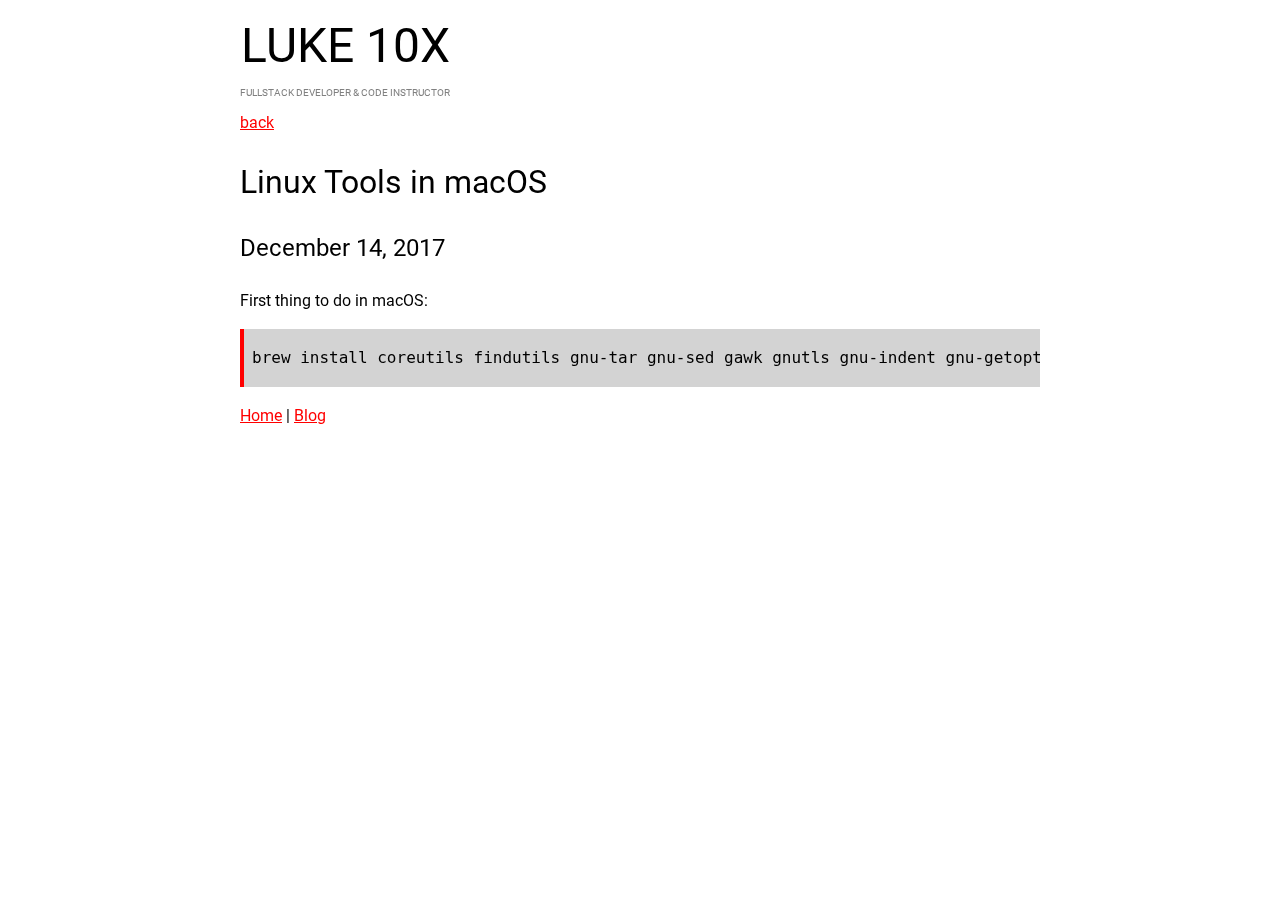
<file: blog/linux-tools-in-macos/index.html>
<!DOCTYPE html><html lang="en"><head><meta charSet="utf-8"/><meta http-equiv="x-ua-compatible" content="ie=edge"/><meta name="viewport" content="width=device-width, initial-scale=1, shrink-to-fit=no"/><style data-href="/styles.0339cedbd83b75940c4f.css" id="gatsby-global-css">@font-face{font-family:CustomFont;src:url(/static/Roboto-Regular-11eabca2251325cfc5589c9c6fb57b46.ttf)}*{font-family:CustomFont,Arial,sans-serif;font-weight:400;font-style:normal;line-height:1.6}body,html{text-size-adjust:none;-webkit-text-size-adjust:none;-moz-text-size-adjust:none;-ms-text-size-adjust:none}a{color:red}.links a{text-transform:uppercase}ul.tags{padding:0;list-style-type:none}ul.tags li{display:inline-block;background:#92d3f5;padding:0 .5rem;margin:.25rem;border-radius:3px}.markdown pre{overflow:scroll;background:#d3d3d3;border-left:4px solid red;padding:1em .5em}.markdown code{font-family:Fira Mono,DejaVu Sans Mono,Menlo,Consolas,Liberation Mono,Monaco,Lucida Console,monospace}</style><meta name="generator" content="Gatsby 2.32.3"/><title data-react-helmet="true">Linux Tools in macOS | Luke 10X</title><meta data-react-helmet="true" name="description" content="Full Stack Developer and Code Instructor"/><meta data-react-helmet="true" property="og:title" content="Linux Tools in macOS"/><meta data-react-helmet="true" property="og:description" content="Full Stack Developer and Code Instructor"/><meta data-react-helmet="true" property="og:type" content="website"/><meta data-react-helmet="true" property="og:url"/><meta data-react-helmet="true" property="og:image" content="/static/luke10x-8337dd5c233795156edb2256299abd21.png"/><meta data-react-helmet="true" name="twitter:card" content="summary"/><meta data-react-helmet="true" name="twitter:creator" content="@realLuke10X"/><meta data-react-helmet="true" name="twitter:title" content="Linux Tools in macOS"/><meta data-react-helmet="true" name="twitter:description" content="Full Stack Developer and Code Instructor"/><meta data-react-helmet="true" name="og:site_name" content="Linux Tools in macOS"/><meta data-react-helmet="true" name="twitter:image:alt" content="Linux Tools in macOS"/><meta data-react-helmet="true" name="fb:app_id" content="your_app_id"/><meta data-react-helmet="true" name="twitter:site" content="@website-username"/><link as="script" rel="preload" href="/webpack-runtime-bf56b49f2b5527a85341.js"/><link as="script" rel="preload" href="/framework-5e01c8af6b1735c9eaa3.js"/><link as="script" rel="preload" href="/app-da0fe1086453c5492255.js"/><link as="script" rel="preload" href="/styles-e9d24b1846c7d6eb9685.js"/><link as="script" rel="preload" href="/commons-cf5582d3bd626988a1c0.js"/><link as="script" rel="preload" href="/component---src-templates-blog-template-js-93f31a22bdab1b484673.js"/><link as="fetch" rel="preload" href="/page-data/blog/linux-tools-in-macos/page-data.json" crossorigin="anonymous"/><link as="fetch" rel="preload" href="/page-data/sq/d/3649515864.json" crossorigin="anonymous"/><link as="fetch" rel="preload" href="/page-data/sq/d/63159454.json" crossorigin="anonymous"/><link as="fetch" rel="preload" href="/page-data/app-data.json" crossorigin="anonymous"/></head><body><div id="___gatsby"><div style="outline:none" tabindex="-1" id="gatsby-focus-wrapper"><div class="sc-gsTCUz bhdLno"><header class="sc-bdfBwQ cIKpxU"><div class="titles"><h1>LUKE 10X</h1><h3>Fullstack developer &amp; code instructor</h3></div></header><a href="/blog">back</a><div class="blog-post-container"><div class="blog-post"><h1>Linux Tools in macOS</h1><h2>December 14, 2017</h2><div class="markdown blog-post-content"><p>First thing to do in macOS:</p>
<pre><code>brew install coreutils findutils gnu-tar gnu-sed gawk gnutls gnu-indent gnu-getopt gsort gsed netcat
</code></pre></div></div></div><footer><a href="/">Home</a> | <a href="/blog">Blog</a></footer></div></div><div id="gatsby-announcer" style="position:absolute;top:0;width:1px;height:1px;padding:0;overflow:hidden;clip:rect(0, 0, 0, 0);white-space:nowrap;border:0" aria-live="assertive" aria-atomic="true"></div></div><script id="gatsby-script-loader">/*<![CDATA[*/window.pagePath="/blog/linux-tools-in-macos";/*]]>*/</script><script id="gatsby-chunk-mapping">/*<![CDATA[*/window.___chunkMapping={"polyfill":["/polyfill-e4957c11759bdfc149d9.js"],"app":["/app-da0fe1086453c5492255.js"],"component---src-pages-blog-js":["/component---src-pages-blog-js-bd586f0f8586ded14ba4.js"],"component---src-pages-index-js":["/component---src-pages-index-js-70f9e8f0d8a210722d88.js"],"component---src-templates-blog-template-js":["/component---src-templates-blog-template-js-93f31a22bdab1b484673.js"]};/*]]>*/</script><script src="/polyfill-e4957c11759bdfc149d9.js" nomodule=""></script><script src="/component---src-templates-blog-template-js-93f31a22bdab1b484673.js" async=""></script><script src="/commons-cf5582d3bd626988a1c0.js" async=""></script><script src="/styles-e9d24b1846c7d6eb9685.js" async=""></script><script src="/app-da0fe1086453c5492255.js" async=""></script><script src="/framework-5e01c8af6b1735c9eaa3.js" async=""></script><script src="/webpack-runtime-bf56b49f2b5527a85341.js" async=""></script></body></html>
</file>
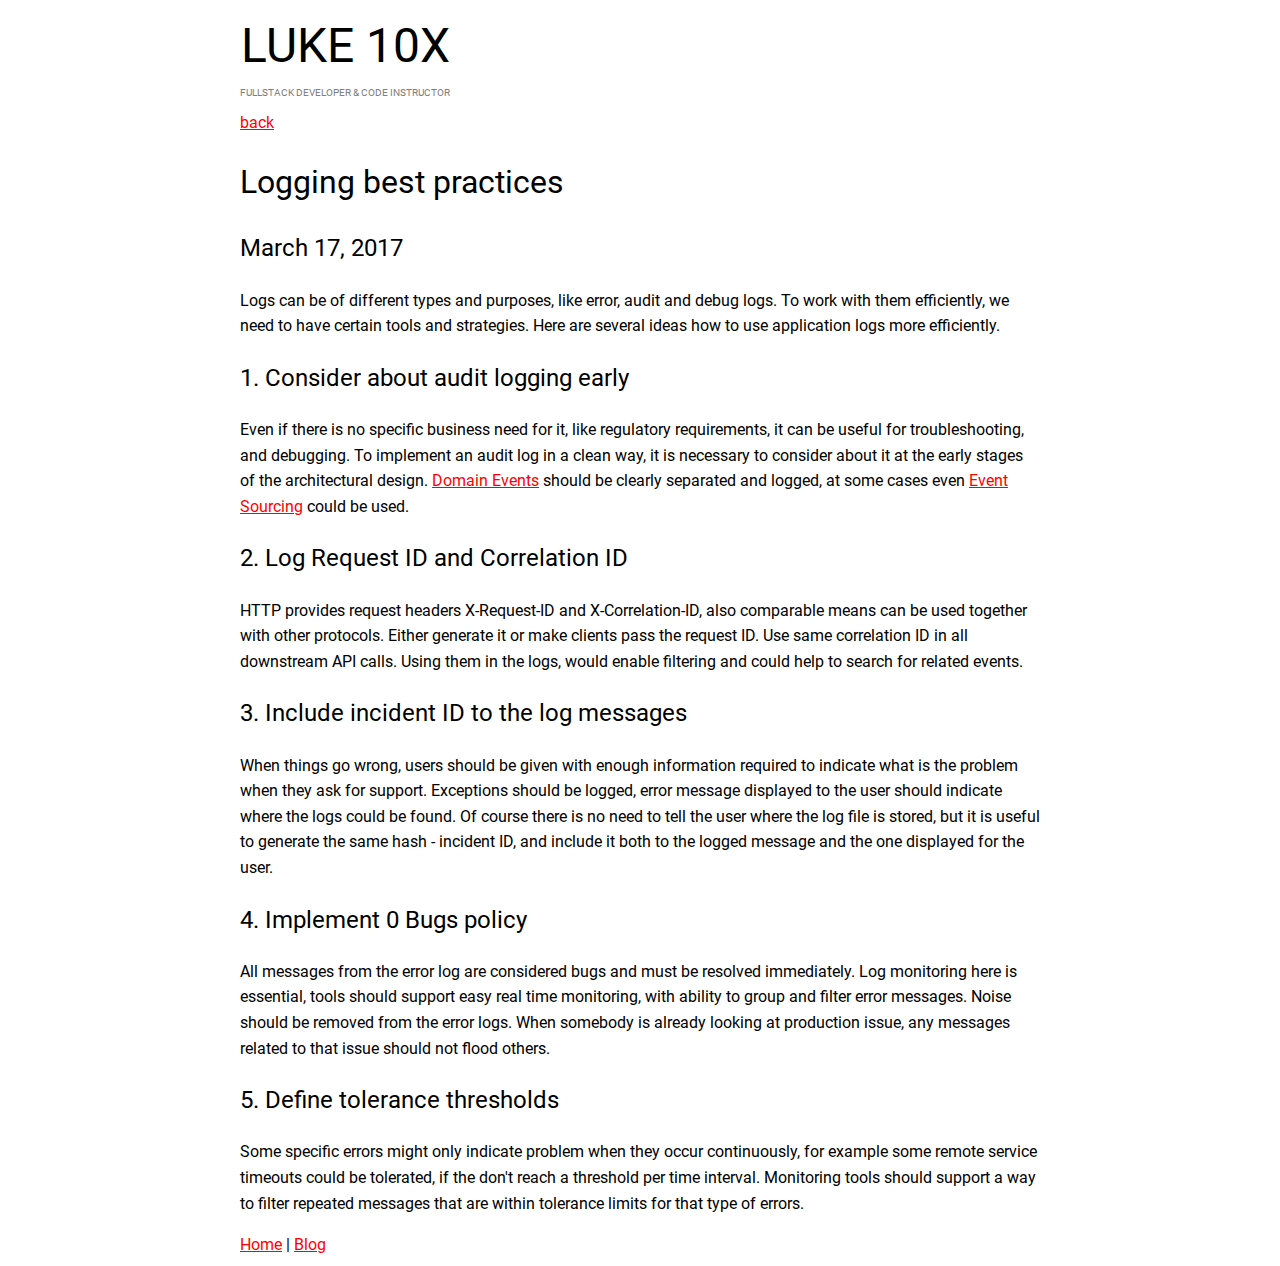
<file: blog/logging-best-practices/index.html>
<!DOCTYPE html><html lang="en"><head><meta charSet="utf-8"/><meta http-equiv="x-ua-compatible" content="ie=edge"/><meta name="viewport" content="width=device-width, initial-scale=1, shrink-to-fit=no"/><style data-href="/styles.0339cedbd83b75940c4f.css" id="gatsby-global-css">@font-face{font-family:CustomFont;src:url(/static/Roboto-Regular-11eabca2251325cfc5589c9c6fb57b46.ttf)}*{font-family:CustomFont,Arial,sans-serif;font-weight:400;font-style:normal;line-height:1.6}body,html{text-size-adjust:none;-webkit-text-size-adjust:none;-moz-text-size-adjust:none;-ms-text-size-adjust:none}a{color:red}.links a{text-transform:uppercase}ul.tags{padding:0;list-style-type:none}ul.tags li{display:inline-block;background:#92d3f5;padding:0 .5rem;margin:.25rem;border-radius:3px}.markdown pre{overflow:scroll;background:#d3d3d3;border-left:4px solid red;padding:1em .5em}.markdown code{font-family:Fira Mono,DejaVu Sans Mono,Menlo,Consolas,Liberation Mono,Monaco,Lucida Console,monospace}</style><meta name="generator" content="Gatsby 2.32.3"/><title data-react-helmet="true">Logging best practices | Luke 10X</title><meta data-react-helmet="true" name="description" content="Full Stack Developer and Code Instructor"/><meta data-react-helmet="true" property="og:title" content="Logging best practices"/><meta data-react-helmet="true" property="og:description" content="Full Stack Developer and Code Instructor"/><meta data-react-helmet="true" property="og:type" content="website"/><meta data-react-helmet="true" property="og:url"/><meta data-react-helmet="true" property="og:image" content="/static/luke10x-8337dd5c233795156edb2256299abd21.png"/><meta data-react-helmet="true" name="twitter:card" content="summary"/><meta data-react-helmet="true" name="twitter:creator" content="@realLuke10X"/><meta data-react-helmet="true" name="twitter:title" content="Logging best practices"/><meta data-react-helmet="true" name="twitter:description" content="Full Stack Developer and Code Instructor"/><meta data-react-helmet="true" name="og:site_name" content="Logging best practices"/><meta data-react-helmet="true" name="twitter:image:alt" content="Logging best practices"/><meta data-react-helmet="true" name="fb:app_id" content="your_app_id"/><meta data-react-helmet="true" name="twitter:site" content="@website-username"/><link as="script" rel="preload" href="/webpack-runtime-bf56b49f2b5527a85341.js"/><link as="script" rel="preload" href="/framework-5e01c8af6b1735c9eaa3.js"/><link as="script" rel="preload" href="/app-da0fe1086453c5492255.js"/><link as="script" rel="preload" href="/styles-e9d24b1846c7d6eb9685.js"/><link as="script" rel="preload" href="/commons-cf5582d3bd626988a1c0.js"/><link as="script" rel="preload" href="/component---src-templates-blog-template-js-93f31a22bdab1b484673.js"/><link as="fetch" rel="preload" href="/page-data/blog/logging-best-practices/page-data.json" crossorigin="anonymous"/><link as="fetch" rel="preload" href="/page-data/sq/d/3649515864.json" crossorigin="anonymous"/><link as="fetch" rel="preload" href="/page-data/sq/d/63159454.json" crossorigin="anonymous"/><link as="fetch" rel="preload" href="/page-data/app-data.json" crossorigin="anonymous"/></head><body><div id="___gatsby"><div style="outline:none" tabindex="-1" id="gatsby-focus-wrapper"><div class="sc-gsTCUz bhdLno"><header class="sc-bdfBwQ cIKpxU"><div class="titles"><h1>LUKE 10X</h1><h3>Fullstack developer &amp; code instructor</h3></div></header><a href="/blog">back</a><div class="blog-post-container"><div class="blog-post"><h1>Logging best practices</h1><h2>March 17, 2017</h2><div class="markdown blog-post-content"><p>Logs can be of different types and purposes, like error, audit and debug logs.
To work with them efficiently, we need to have certain tools and strategies.
Here are several ideas how to use application logs more efficiently.  </p>
<h2>1. Consider about audit logging early</h2>
<p>Even if there is no specific business need for it,
like regulatory requirements, it can be useful for troubleshooting,
and debugging. To implement an audit log in a clean way, it is necessary
to consider about it at the early stages of the architectural design.
<a href="https://www.martinfowler.com/eaaDev/DomainEvent.html">Domain Events</a>
should be clearly separated and logged, at some cases even
<a href="https://www.martinfowler.com/eaaDev/EventSourcing.html">Event Sourcing</a>
could be used.</p>
<h2>2. Log Request ID and Correlation ID</h2>
<p>HTTP provides request headers X-Request-ID and X-Correlation-ID,
also comparable means can be used together with other protocols.
Either generate it or make clients pass the request ID.
Use same correlation ID in all downstream API calls.
Using them in the logs, would enable filtering and could help
to search for related events.</p>
<h2>3. Include incident ID to the log messages</h2>
<p>When things go wrong, users should be given with enough information
required to indicate what is the problem when they ask for support.
Exceptions should be logged, error message displayed to the user should
indicate where the logs could be found.
Of course there is no need to tell the user where the log file is stored,
but it is useful to generate the same hash - incident ID, and include it
both to the logged message and the one displayed for the user.</p>
<h2>4. Implement 0 Bugs policy</h2>
<p>All messages from the error log are considered bugs and must be resolved immediately.
Log monitoring here is essential, tools should support easy real time monitoring,
with ability to group and filter error messages.
Noise should be removed from the error logs. When somebody is already looking at
production issue, any messages related to that issue should not flood others.</p>
<h2>5. Define tolerance thresholds</h2>
<p>Some specific errors might only indicate problem when they occur continuously,
for example some remote service timeouts could be tolerated, if the don't
reach a threshold per time interval.
Monitoring tools should support a way to filter repeated messages that are
within tolerance limits for that type of errors.</p></div></div></div><footer><a href="/">Home</a> | <a href="/blog">Blog</a></footer></div></div><div id="gatsby-announcer" style="position:absolute;top:0;width:1px;height:1px;padding:0;overflow:hidden;clip:rect(0, 0, 0, 0);white-space:nowrap;border:0" aria-live="assertive" aria-atomic="true"></div></div><script id="gatsby-script-loader">/*<![CDATA[*/window.pagePath="/blog/logging-best-practices";/*]]>*/</script><script id="gatsby-chunk-mapping">/*<![CDATA[*/window.___chunkMapping={"polyfill":["/polyfill-e4957c11759bdfc149d9.js"],"app":["/app-da0fe1086453c5492255.js"],"component---src-pages-blog-js":["/component---src-pages-blog-js-bd586f0f8586ded14ba4.js"],"component---src-pages-index-js":["/component---src-pages-index-js-70f9e8f0d8a210722d88.js"],"component---src-templates-blog-template-js":["/component---src-templates-blog-template-js-93f31a22bdab1b484673.js"]};/*]]>*/</script><script src="/polyfill-e4957c11759bdfc149d9.js" nomodule=""></script><script src="/component---src-templates-blog-template-js-93f31a22bdab1b484673.js" async=""></script><script src="/commons-cf5582d3bd626988a1c0.js" async=""></script><script src="/styles-e9d24b1846c7d6eb9685.js" async=""></script><script src="/app-da0fe1086453c5492255.js" async=""></script><script src="/framework-5e01c8af6b1735c9eaa3.js" async=""></script><script src="/webpack-runtime-bf56b49f2b5527a85341.js" async=""></script></body></html>
</file>
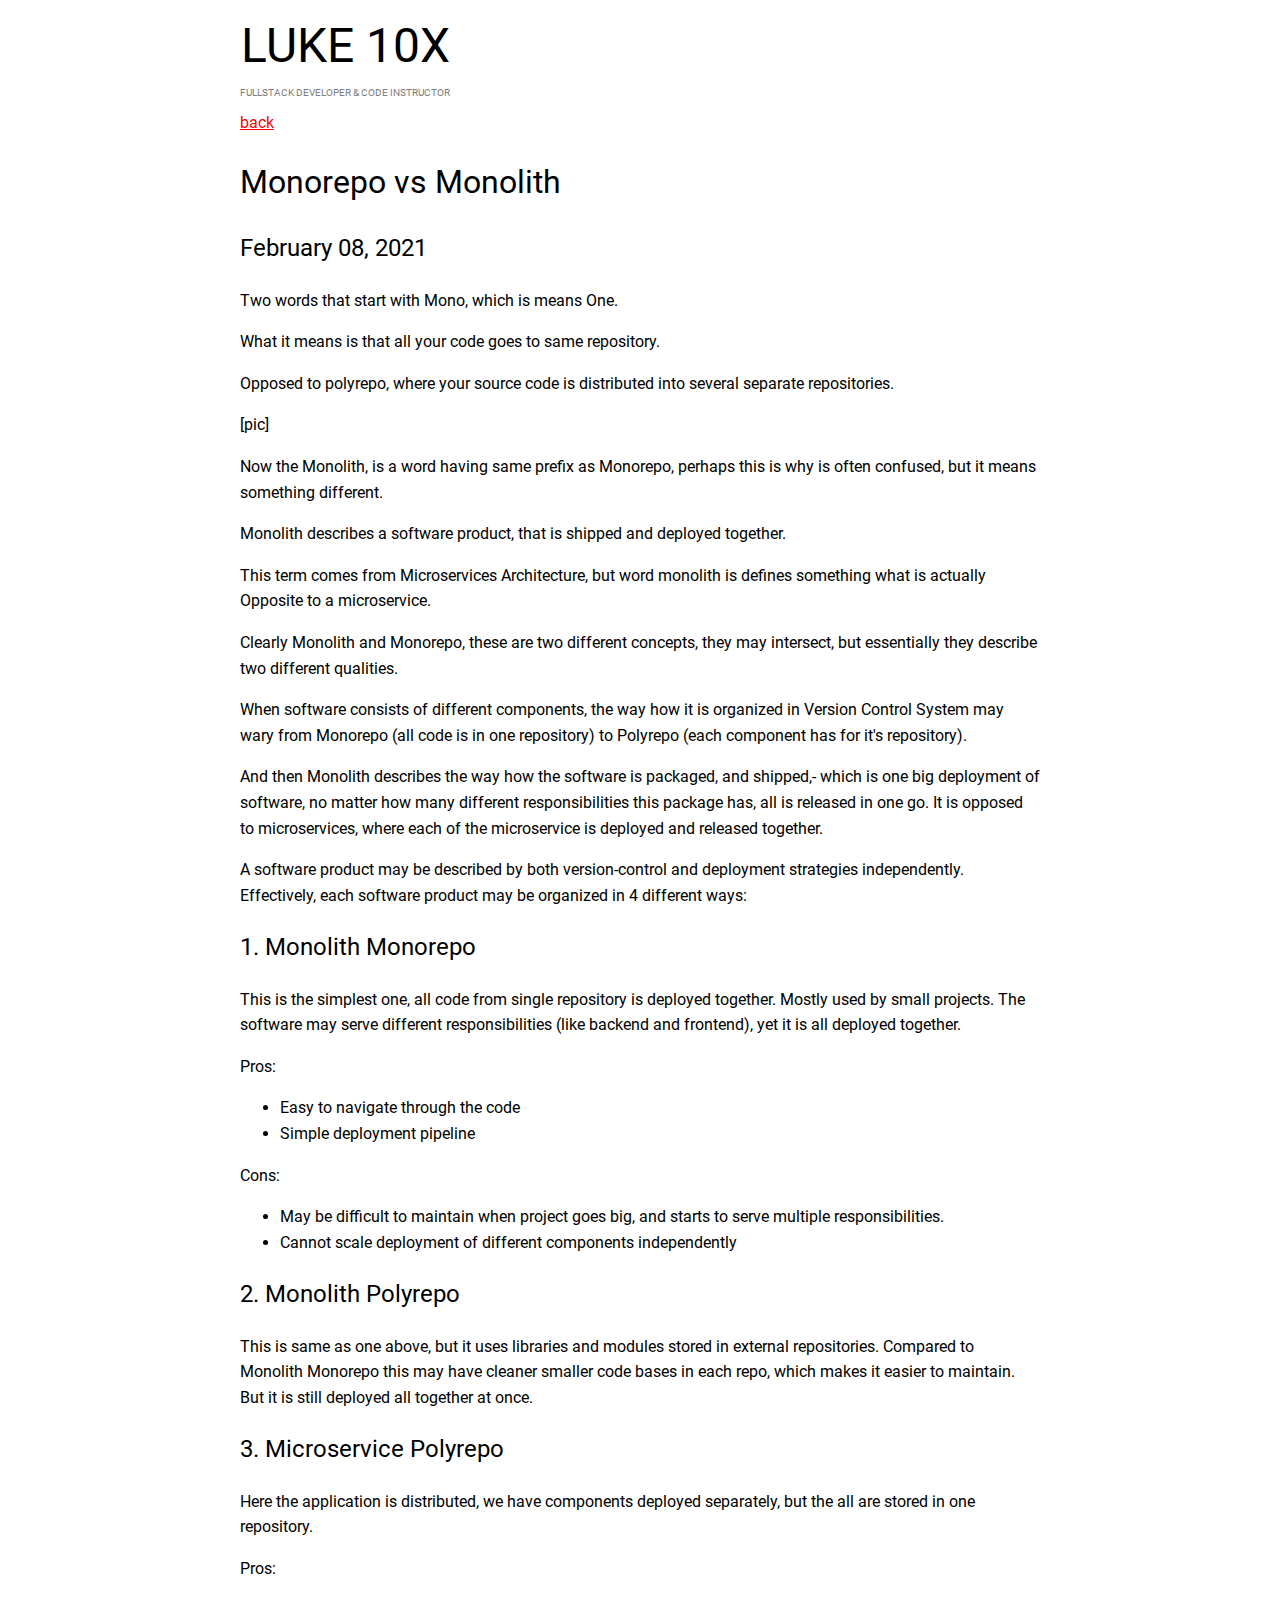
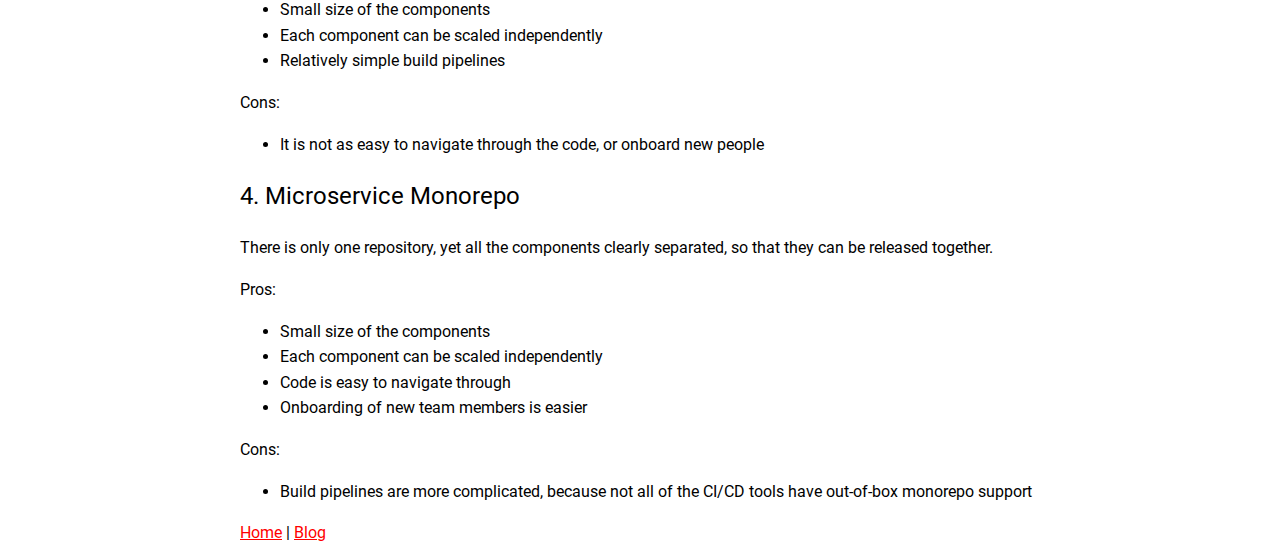
<file: blog/monorepo-vs-monolith/index.html>
<!DOCTYPE html><html lang="en"><head><meta charSet="utf-8"/><meta http-equiv="x-ua-compatible" content="ie=edge"/><meta name="viewport" content="width=device-width, initial-scale=1, shrink-to-fit=no"/><style data-href="/styles.0339cedbd83b75940c4f.css" id="gatsby-global-css">@font-face{font-family:CustomFont;src:url(/static/Roboto-Regular-11eabca2251325cfc5589c9c6fb57b46.ttf)}*{font-family:CustomFont,Arial,sans-serif;font-weight:400;font-style:normal;line-height:1.6}body,html{text-size-adjust:none;-webkit-text-size-adjust:none;-moz-text-size-adjust:none;-ms-text-size-adjust:none}a{color:red}.links a{text-transform:uppercase}ul.tags{padding:0;list-style-type:none}ul.tags li{display:inline-block;background:#92d3f5;padding:0 .5rem;margin:.25rem;border-radius:3px}.markdown pre{overflow:scroll;background:#d3d3d3;border-left:4px solid red;padding:1em .5em}.markdown code{font-family:Fira Mono,DejaVu Sans Mono,Menlo,Consolas,Liberation Mono,Monaco,Lucida Console,monospace}</style><meta name="generator" content="Gatsby 2.32.3"/><title data-react-helmet="true">Monorepo vs Monolith | Luke 10X</title><meta data-react-helmet="true" name="description" content="Full Stack Developer and Code Instructor"/><meta data-react-helmet="true" property="og:title" content="Monorepo vs Monolith"/><meta data-react-helmet="true" property="og:description" content="Full Stack Developer and Code Instructor"/><meta data-react-helmet="true" property="og:type" content="website"/><meta data-react-helmet="true" property="og:url"/><meta data-react-helmet="true" property="og:image" content="/static/luke10x-8337dd5c233795156edb2256299abd21.png"/><meta data-react-helmet="true" name="twitter:card" content="summary"/><meta data-react-helmet="true" name="twitter:creator" content="@realLuke10X"/><meta data-react-helmet="true" name="twitter:title" content="Monorepo vs Monolith"/><meta data-react-helmet="true" name="twitter:description" content="Full Stack Developer and Code Instructor"/><meta data-react-helmet="true" name="og:site_name" content="Monorepo vs Monolith"/><meta data-react-helmet="true" name="twitter:image:alt" content="Monorepo vs Monolith"/><meta data-react-helmet="true" name="fb:app_id" content="your_app_id"/><meta data-react-helmet="true" name="twitter:site" content="@website-username"/><link as="script" rel="preload" href="/webpack-runtime-bf56b49f2b5527a85341.js"/><link as="script" rel="preload" href="/framework-5e01c8af6b1735c9eaa3.js"/><link as="script" rel="preload" href="/app-da0fe1086453c5492255.js"/><link as="script" rel="preload" href="/styles-e9d24b1846c7d6eb9685.js"/><link as="script" rel="preload" href="/commons-cf5582d3bd626988a1c0.js"/><link as="script" rel="preload" href="/component---src-templates-blog-template-js-93f31a22bdab1b484673.js"/><link as="fetch" rel="preload" href="/page-data/blog/monorepo-vs-monolith/page-data.json" crossorigin="anonymous"/><link as="fetch" rel="preload" href="/page-data/sq/d/3649515864.json" crossorigin="anonymous"/><link as="fetch" rel="preload" href="/page-data/sq/d/63159454.json" crossorigin="anonymous"/><link as="fetch" rel="preload" href="/page-data/app-data.json" crossorigin="anonymous"/></head><body><div id="___gatsby"><div style="outline:none" tabindex="-1" id="gatsby-focus-wrapper"><div class="sc-gsTCUz bhdLno"><header class="sc-bdfBwQ cIKpxU"><div class="titles"><h1>LUKE 10X</h1><h3>Fullstack developer &amp; code instructor</h3></div></header><a href="/blog">back</a><div class="blog-post-container"><div class="blog-post"><h1>Monorepo vs Monolith</h1><h2>February 08, 2021</h2><div class="markdown blog-post-content"><p>Two words that start with Mono, which is means One.</p>
<p>What it means is that all your code goes to same repository.</p>
<p>Opposed to polyrepo, where your source code is distributed into several separate repositories.</p>
<p>[pic]</p>
<p>Now the Monolith, is a word having same prefix as Monorepo, perhaps this is why is often confused,
but it means something different.</p>
<p>Monolith describes a software product, that is shipped and deployed together.</p>
<p>This term comes from Microservices Architecture, but word monolith is defines something what is actually Opposite to a microservice.</p>
<p>Clearly Monolith and Monorepo, these are two different concepts, they may intersect, but essentially they describe two different qualities.</p>
<p>When software consists of different components,
the way how it is organized in Version Control System may wary from Monorepo (all code is in one repository) to Polyrepo (each component has for it's repository).</p>
<p>And then Monolith describes the way how the software is packaged, and shipped,-  which is one big deployment of software, no matter how many different responsibilities this package has, all is released in one go. It is opposed to microservices, where each of the microservice is deployed and released together.</p>
<p>A software product may be described by both version-control and deployment strategies independently. Effectively, each software product may be organized in 4 different ways:</p>
<h2>1. Monolith Monorepo</h2>
<p>This is the simplest one, all code from single repository is deployed together. Mostly used by small projects. The software may serve different responsibilities (like backend and frontend), yet it is all deployed together.</p>
<p>Pros:</p>
<ul>
<li>Easy to navigate through the code</li>
<li>Simple deployment pipeline</li>
</ul>
<p>Cons:</p>
<ul>
<li>May be difficult to maintain when project goes big, and starts to serve multiple responsibilities.</li>
<li>Cannot scale deployment of different components independently</li>
</ul>
<h2>2. Monolith Polyrepo</h2>
<p>This is same as one above, but it uses libraries and modules stored in external repositories. Compared to Monolith Monorepo this may have cleaner smaller code bases in each repo, which makes it easier to maintain. But it is still deployed all together at once.</p>
<h2>3. Microservice Polyrepo</h2>
<p>Here the application is distributed, we have components deployed separately, but the all are stored in one repository.</p>
<p>Pros:</p>
<ul>
<li>Small size of the components</li>
<li>Each component can be scaled independently</li>
<li>Relatively simple build pipelines</li>
</ul>
<p>Cons:</p>
<ul>
<li>It is not as easy to navigate through the code, or onboard new people</li>
</ul>
<h2>4. Microservice Monorepo</h2>
<p>There is only one repository, yet all the components clearly separated, so that they can be released together.</p>
<p>Pros:</p>
<ul>
<li>Small size of the components</li>
<li>Each component can be scaled independently</li>
<li>Code is easy to navigate through</li>
<li>Onboarding of new team members is easier</li>
</ul>
<p>Cons:</p>
<ul>
<li>Build pipelines are more complicated, because not all of the CI/CD tools have out-of-box monorepo support</li>
</ul></div></div></div><footer><a href="/">Home</a> | <a href="/blog">Blog</a></footer></div></div><div id="gatsby-announcer" style="position:absolute;top:0;width:1px;height:1px;padding:0;overflow:hidden;clip:rect(0, 0, 0, 0);white-space:nowrap;border:0" aria-live="assertive" aria-atomic="true"></div></div><script id="gatsby-script-loader">/*<![CDATA[*/window.pagePath="/blog/monorepo-vs-monolith";/*]]>*/</script><script id="gatsby-chunk-mapping">/*<![CDATA[*/window.___chunkMapping={"polyfill":["/polyfill-e4957c11759bdfc149d9.js"],"app":["/app-da0fe1086453c5492255.js"],"component---src-pages-blog-js":["/component---src-pages-blog-js-bd586f0f8586ded14ba4.js"],"component---src-pages-index-js":["/component---src-pages-index-js-70f9e8f0d8a210722d88.js"],"component---src-templates-blog-template-js":["/component---src-templates-blog-template-js-93f31a22bdab1b484673.js"]};/*]]>*/</script><script src="/polyfill-e4957c11759bdfc149d9.js" nomodule=""></script><script src="/component---src-templates-blog-template-js-93f31a22bdab1b484673.js" async=""></script><script src="/commons-cf5582d3bd626988a1c0.js" async=""></script><script src="/styles-e9d24b1846c7d6eb9685.js" async=""></script><script src="/app-da0fe1086453c5492255.js" async=""></script><script src="/framework-5e01c8af6b1735c9eaa3.js" async=""></script><script src="/webpack-runtime-bf56b49f2b5527a85341.js" async=""></script></body></html>
</file>
